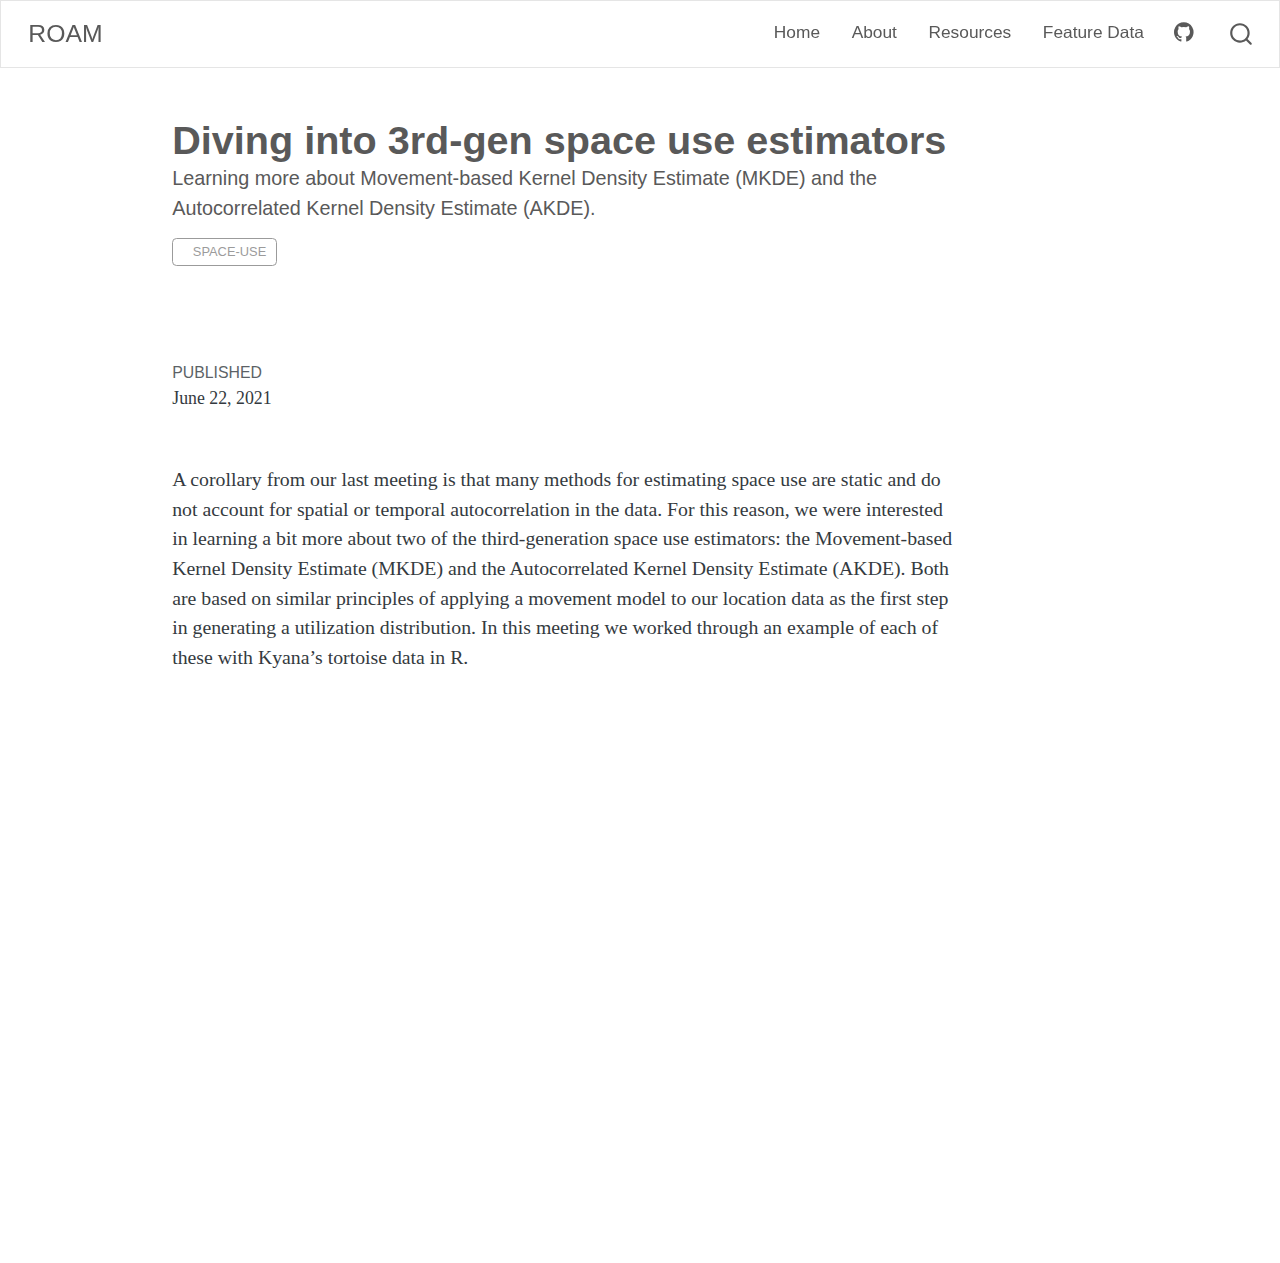
<file: posts/3rd-gen-space-use/index.html>
<!DOCTYPE html>
<html xmlns="http://www.w3.org/1999/xhtml" lang="en" xml:lang="en"><head>

<meta charset="utf-8">
<meta name="generator" content="quarto-1.2.335">

<meta name="viewport" content="width=device-width, initial-scale=1.0, user-scalable=yes">

<meta name="dcterms.date" content="2021-06-22">
<meta name="description" content="Learning more about Movement-based Kernel Density Estimate (MKDE) and the Autocorrelated Kernel Density Estimate (AKDE).">

<title>ROAM - Diving into 3rd-gen space use estimators</title>
<style>
code{white-space: pre-wrap;}
span.smallcaps{font-variant: small-caps;}
div.columns{display: flex; gap: min(4vw, 1.5em);}
div.column{flex: auto; overflow-x: auto;}
div.hanging-indent{margin-left: 1.5em; text-indent: -1.5em;}
ul.task-list{list-style: none;}
ul.task-list li input[type="checkbox"] {
  width: 0.8em;
  margin: 0 0.8em 0.2em -1.6em;
  vertical-align: middle;
}
</style>


<script src="../../site_libs/quarto-nav/quarto-nav.js"></script>
<script src="../../site_libs/quarto-nav/headroom.min.js"></script>
<script src="../../site_libs/clipboard/clipboard.min.js"></script>
<script src="../../site_libs/quarto-search/autocomplete.umd.js"></script>
<script src="../../site_libs/quarto-search/fuse.min.js"></script>
<script src="../../site_libs/quarto-search/quarto-search.js"></script>
<meta name="quarto:offset" content="../../">
<script src="../../site_libs/quarto-html/quarto.js"></script>
<script src="../../site_libs/quarto-html/popper.min.js"></script>
<script src="../../site_libs/quarto-html/tippy.umd.min.js"></script>
<script src="../../site_libs/quarto-html/anchor.min.js"></script>
<link href="../../site_libs/quarto-html/tippy.css" rel="stylesheet">
<link href="../../site_libs/quarto-html/quarto-syntax-highlighting.css" rel="stylesheet" id="quarto-text-highlighting-styles">
<script src="../../site_libs/bootstrap/bootstrap.min.js"></script>
<link href="../../site_libs/bootstrap/bootstrap-icons.css" rel="stylesheet">
<link href="../../site_libs/bootstrap/bootstrap.min.css" rel="stylesheet" id="quarto-bootstrap" data-mode="light">
<script id="quarto-search-options" type="application/json">{
  "location": "navbar",
  "copy-button": false,
  "collapse-after": 3,
  "panel-placement": "end",
  "type": "overlay",
  "limit": 20,
  "language": {
    "search-no-results-text": "No results",
    "search-matching-documents-text": "matching documents",
    "search-copy-link-title": "Copy link to search",
    "search-hide-matches-text": "Hide additional matches",
    "search-more-match-text": "more match in this document",
    "search-more-matches-text": "more matches in this document",
    "search-clear-button-title": "Clear",
    "search-detached-cancel-button-title": "Cancel",
    "search-submit-button-title": "Submit"
  }
}</script>


<link rel="stylesheet" href="../../styles.css">
</head>

<body class="nav-fixed">

<div id="quarto-search-results"></div>
  <header id="quarto-header" class="headroom fixed-top">
    <nav class="navbar navbar-expand-lg navbar-dark ">
      <div class="navbar-container container-fluid">
      <div class="navbar-brand-container">
    <a class="navbar-brand" href="../../index.html">
    <span class="navbar-title">ROAM</span>
    </a>
  </div>
          <button class="navbar-toggler" type="button" data-bs-toggle="collapse" data-bs-target="#navbarCollapse" aria-controls="navbarCollapse" aria-expanded="false" aria-label="Toggle navigation" onclick="if (window.quartoToggleHeadroom) { window.quartoToggleHeadroom(); }">
  <span class="navbar-toggler-icon"></span>
</button>
          <div class="collapse navbar-collapse" id="navbarCollapse">
            <ul class="navbar-nav navbar-nav-scroll ms-auto">
  <li class="nav-item">
    <a class="nav-link" href="../../index.html">
 <span class="menu-text">Home</span></a>
  </li>  
  <li class="nav-item">
    <a class="nav-link" href="../../about.html">
 <span class="menu-text">About</span></a>
  </li>  
  <li class="nav-item">
    <a class="nav-link" href="../../resources.html">
 <span class="menu-text">Resources</span></a>
  </li>  
  <li class="nav-item">
    <a class="nav-link" href="../../feature_data.html">
 <span class="menu-text">Feature Data</span></a>
  </li>  
  <li class="nav-item compact">
    <a class="nav-link" href="https://github.com/ROAM-JCU"><i class="bi bi-github" role="img">
</i> 
 <span class="menu-text"></span></a>
  </li>  
</ul>
              <div id="quarto-search" class="" title="Search"></div>
          </div> <!-- /navcollapse -->
      </div> <!-- /container-fluid -->
    </nav>
</header>
<!-- content -->
<header id="title-block-header" class="quarto-title-block default page-columns page-full">
  <div class="quarto-title-banner page-columns page-full">
    <div class="quarto-title column-body">
      <h1 class="title">Diving into 3rd-gen space use estimators</h1>
                  <div>
        <div class="description">
          Learning more about Movement-based Kernel Density Estimate (MKDE) and the Autocorrelated Kernel Density Estimate (AKDE).
        </div>
      </div>
                          <div class="quarto-categories">
                <div class="quarto-category">space-use</div>
              </div>
                  </div>
  </div>
    
  
  <div class="quarto-title-meta">

      
      <div>
      <div class="quarto-title-meta-heading">Published</div>
      <div class="quarto-title-meta-contents">
        <p class="date">June 22, 2021</p>
      </div>
    </div>
    
      
    </div>
    
  
  </header><div id="quarto-content" class="quarto-container page-columns page-rows-contents page-layout-article page-navbar">
<!-- sidebar -->
<!-- margin-sidebar -->
    <div id="quarto-margin-sidebar" class="sidebar margin-sidebar">
        
    </div>
<!-- main -->
<main class="content quarto-banner-title-block" id="quarto-document-content">




<p>A corollary from our last meeting is that many methods for estimating space use are static and do not account for spatial or temporal autocorrelation in the data. For this reason, we were interested in learning a bit more about two of the third-generation space use estimators: the Movement-based Kernel Density Estimate (MKDE) and the Autocorrelated Kernel Density Estimate (AKDE). Both are based on similar principles of applying a movement model to our location data as the first step in generating a utilization distribution. In this meeting we worked through an example of each of these with Kyana’s tortoise data in R.</p>



</main> <!-- /main -->
<script id="quarto-html-after-body" type="application/javascript">
window.document.addEventListener("DOMContentLoaded", function (event) {
  const toggleBodyColorMode = (bsSheetEl) => {
    const mode = bsSheetEl.getAttribute("data-mode");
    const bodyEl = window.document.querySelector("body");
    if (mode === "dark") {
      bodyEl.classList.add("quarto-dark");
      bodyEl.classList.remove("quarto-light");
    } else {
      bodyEl.classList.add("quarto-light");
      bodyEl.classList.remove("quarto-dark");
    }
  }
  const toggleBodyColorPrimary = () => {
    const bsSheetEl = window.document.querySelector("link#quarto-bootstrap");
    if (bsSheetEl) {
      toggleBodyColorMode(bsSheetEl);
    }
  }
  toggleBodyColorPrimary();  
  const icon = "";
  const anchorJS = new window.AnchorJS();
  anchorJS.options = {
    placement: 'right',
    icon: icon
  };
  anchorJS.add('.anchored');
  const clipboard = new window.ClipboardJS('.code-copy-button', {
    target: function(trigger) {
      return trigger.previousElementSibling;
    }
  });
  clipboard.on('success', function(e) {
    // button target
    const button = e.trigger;
    // don't keep focus
    button.blur();
    // flash "checked"
    button.classList.add('code-copy-button-checked');
    var currentTitle = button.getAttribute("title");
    button.setAttribute("title", "Copied!");
    let tooltip;
    if (window.bootstrap) {
      button.setAttribute("data-bs-toggle", "tooltip");
      button.setAttribute("data-bs-placement", "left");
      button.setAttribute("data-bs-title", "Copied!");
      tooltip = new bootstrap.Tooltip(button, 
        { trigger: "manual", 
          customClass: "code-copy-button-tooltip",
          offset: [0, -8]});
      tooltip.show();    
    }
    setTimeout(function() {
      if (tooltip) {
        tooltip.hide();
        button.removeAttribute("data-bs-title");
        button.removeAttribute("data-bs-toggle");
        button.removeAttribute("data-bs-placement");
      }
      button.setAttribute("title", currentTitle);
      button.classList.remove('code-copy-button-checked');
    }, 1000);
    // clear code selection
    e.clearSelection();
  });
  function tippyHover(el, contentFn) {
    const config = {
      allowHTML: true,
      content: contentFn,
      maxWidth: 500,
      delay: 100,
      arrow: false,
      appendTo: function(el) {
          return el.parentElement;
      },
      interactive: true,
      interactiveBorder: 10,
      theme: 'quarto',
      placement: 'bottom-start'
    };
    window.tippy(el, config); 
  }
  const noterefs = window.document.querySelectorAll('a[role="doc-noteref"]');
  for (var i=0; i<noterefs.length; i++) {
    const ref = noterefs[i];
    tippyHover(ref, function() {
      // use id or data attribute instead here
      let href = ref.getAttribute('data-footnote-href') || ref.getAttribute('href');
      try { href = new URL(href).hash; } catch {}
      const id = href.replace(/^#\/?/, "");
      const note = window.document.getElementById(id);
      return note.innerHTML;
    });
  }
  const findCites = (el) => {
    const parentEl = el.parentElement;
    if (parentEl) {
      const cites = parentEl.dataset.cites;
      if (cites) {
        return {
          el,
          cites: cites.split(' ')
        };
      } else {
        return findCites(el.parentElement)
      }
    } else {
      return undefined;
    }
  };
  var bibliorefs = window.document.querySelectorAll('a[role="doc-biblioref"]');
  for (var i=0; i<bibliorefs.length; i++) {
    const ref = bibliorefs[i];
    const citeInfo = findCites(ref);
    if (citeInfo) {
      tippyHover(citeInfo.el, function() {
        var popup = window.document.createElement('div');
        citeInfo.cites.forEach(function(cite) {
          var citeDiv = window.document.createElement('div');
          citeDiv.classList.add('hanging-indent');
          citeDiv.classList.add('csl-entry');
          var biblioDiv = window.document.getElementById('ref-' + cite);
          if (biblioDiv) {
            citeDiv.innerHTML = biblioDiv.innerHTML;
          }
          popup.appendChild(citeDiv);
        });
        return popup.innerHTML;
      });
    }
  }
});
</script>
</div> <!-- /content -->



</body></html>
</file>
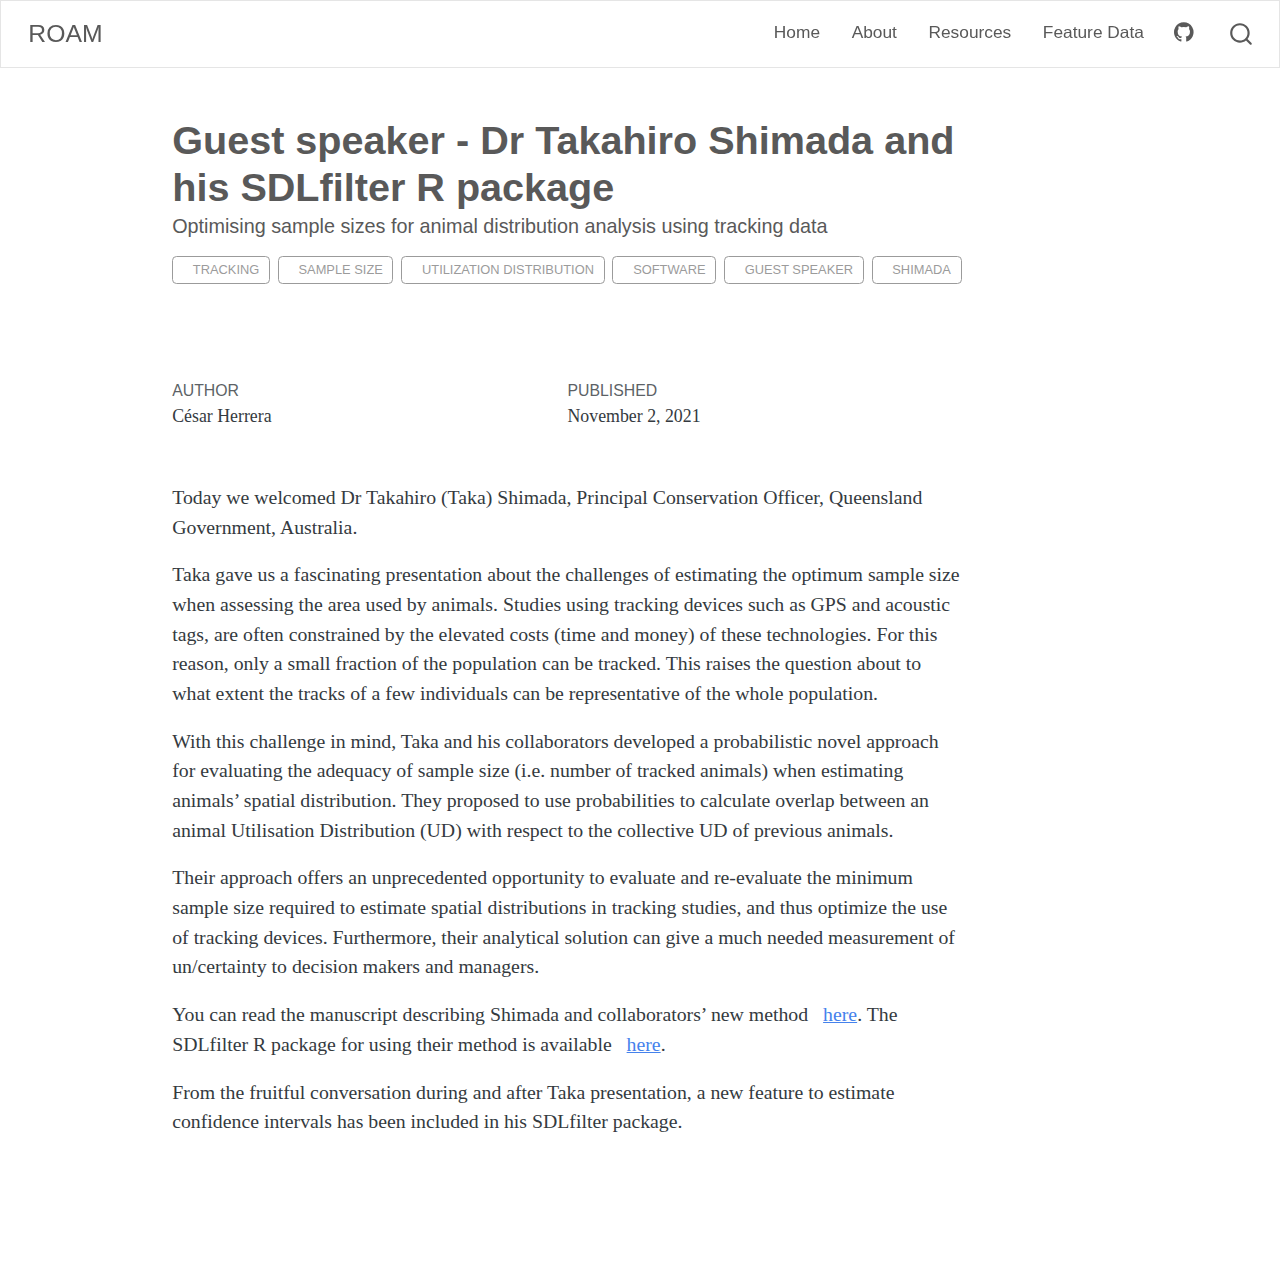
<file: posts/dr-taka-shimada-on-sdlfilter/index.html>
<!DOCTYPE html>
<html xmlns="http://www.w3.org/1999/xhtml" lang="en" xml:lang="en"><head>

<meta charset="utf-8">
<meta name="generator" content="quarto-1.2.335">

<meta name="viewport" content="width=device-width, initial-scale=1.0, user-scalable=yes">

<meta name="author" content="César Herrera">
<meta name="dcterms.date" content="2021-11-02">
<meta name="description" content="Optimising sample sizes for animal distribution analysis using tracking data">

<title>ROAM - Guest speaker - Dr Takahiro Shimada and his SDLfilter R package</title>
<style>
code{white-space: pre-wrap;}
span.smallcaps{font-variant: small-caps;}
div.columns{display: flex; gap: min(4vw, 1.5em);}
div.column{flex: auto; overflow-x: auto;}
div.hanging-indent{margin-left: 1.5em; text-indent: -1.5em;}
ul.task-list{list-style: none;}
ul.task-list li input[type="checkbox"] {
  width: 0.8em;
  margin: 0 0.8em 0.2em -1.6em;
  vertical-align: middle;
}
</style>


<script src="../../site_libs/quarto-nav/quarto-nav.js"></script>
<script src="../../site_libs/quarto-nav/headroom.min.js"></script>
<script src="../../site_libs/clipboard/clipboard.min.js"></script>
<script src="../../site_libs/quarto-search/autocomplete.umd.js"></script>
<script src="../../site_libs/quarto-search/fuse.min.js"></script>
<script src="../../site_libs/quarto-search/quarto-search.js"></script>
<meta name="quarto:offset" content="../../">
<script src="../../site_libs/quarto-html/quarto.js"></script>
<script src="../../site_libs/quarto-html/popper.min.js"></script>
<script src="../../site_libs/quarto-html/tippy.umd.min.js"></script>
<script src="../../site_libs/quarto-html/anchor.min.js"></script>
<link href="../../site_libs/quarto-html/tippy.css" rel="stylesheet">
<link href="../../site_libs/quarto-html/quarto-syntax-highlighting.css" rel="stylesheet" id="quarto-text-highlighting-styles">
<script src="../../site_libs/bootstrap/bootstrap.min.js"></script>
<link href="../../site_libs/bootstrap/bootstrap-icons.css" rel="stylesheet">
<link href="../../site_libs/bootstrap/bootstrap.min.css" rel="stylesheet" id="quarto-bootstrap" data-mode="light">
<script id="quarto-search-options" type="application/json">{
  "location": "navbar",
  "copy-button": false,
  "collapse-after": 3,
  "panel-placement": "end",
  "type": "overlay",
  "limit": 20,
  "language": {
    "search-no-results-text": "No results",
    "search-matching-documents-text": "matching documents",
    "search-copy-link-title": "Copy link to search",
    "search-hide-matches-text": "Hide additional matches",
    "search-more-match-text": "more match in this document",
    "search-more-matches-text": "more matches in this document",
    "search-clear-button-title": "Clear",
    "search-detached-cancel-button-title": "Cancel",
    "search-submit-button-title": "Submit"
  }
}</script>


<link rel="stylesheet" href="../../styles.css">
</head>

<body class="nav-fixed">

<div id="quarto-search-results"></div>
  <header id="quarto-header" class="headroom fixed-top">
    <nav class="navbar navbar-expand-lg navbar-dark ">
      <div class="navbar-container container-fluid">
      <div class="navbar-brand-container">
    <a class="navbar-brand" href="../../index.html">
    <span class="navbar-title">ROAM</span>
    </a>
  </div>
          <button class="navbar-toggler" type="button" data-bs-toggle="collapse" data-bs-target="#navbarCollapse" aria-controls="navbarCollapse" aria-expanded="false" aria-label="Toggle navigation" onclick="if (window.quartoToggleHeadroom) { window.quartoToggleHeadroom(); }">
  <span class="navbar-toggler-icon"></span>
</button>
          <div class="collapse navbar-collapse" id="navbarCollapse">
            <ul class="navbar-nav navbar-nav-scroll ms-auto">
  <li class="nav-item">
    <a class="nav-link" href="../../index.html">
 <span class="menu-text">Home</span></a>
  </li>  
  <li class="nav-item">
    <a class="nav-link" href="../../about.html">
 <span class="menu-text">About</span></a>
  </li>  
  <li class="nav-item">
    <a class="nav-link" href="../../resources.html">
 <span class="menu-text">Resources</span></a>
  </li>  
  <li class="nav-item">
    <a class="nav-link" href="../../feature_data.html">
 <span class="menu-text">Feature Data</span></a>
  </li>  
  <li class="nav-item compact">
    <a class="nav-link" href="https://github.com/ROAM-JCU"><i class="bi bi-github" role="img">
</i> 
 <span class="menu-text"></span></a>
  </li>  
</ul>
              <div id="quarto-search" class="" title="Search"></div>
          </div> <!-- /navcollapse -->
      </div> <!-- /container-fluid -->
    </nav>
</header>
<!-- content -->
<header id="title-block-header" class="quarto-title-block default page-columns page-full">
  <div class="quarto-title-banner page-columns page-full">
    <div class="quarto-title column-body">
      <h1 class="title">Guest speaker - Dr Takahiro Shimada and his SDLfilter R package</h1>
                  <div>
        <div class="description">
          Optimising sample sizes for animal distribution analysis using tracking data
        </div>
      </div>
                          <div class="quarto-categories">
                <div class="quarto-category">tracking</div>
                <div class="quarto-category">sample size</div>
                <div class="quarto-category">utilization distribution</div>
                <div class="quarto-category">software</div>
                <div class="quarto-category">guest speaker</div>
                <div class="quarto-category">Shimada</div>
              </div>
                  </div>
  </div>
    
  
  <div class="quarto-title-meta">

      <div>
      <div class="quarto-title-meta-heading">Author</div>
      <div class="quarto-title-meta-contents">
               <p>César Herrera </p>
            </div>
    </div>
      
      <div>
      <div class="quarto-title-meta-heading">Published</div>
      <div class="quarto-title-meta-contents">
        <p class="date">November 2, 2021</p>
      </div>
    </div>
    
      
    </div>
    
  
  </header><div id="quarto-content" class="quarto-container page-columns page-rows-contents page-layout-article page-navbar">
<!-- sidebar -->
<!-- margin-sidebar -->
    <div id="quarto-margin-sidebar" class="sidebar margin-sidebar">
        
    </div>
<!-- main -->
<main class="content quarto-banner-title-block" id="quarto-document-content">




<p>Today we welcomed Dr Takahiro (Taka) Shimada, Principal Conservation Officer, Queensland Government, Australia.</p>
<p>Taka gave us a fascinating presentation about the challenges of estimating the optimum sample size when assessing the area used by animals. Studies using tracking devices such as GPS and acoustic tags, are often constrained by the elevated costs (time and money) of these technologies. For this reason, only a small fraction of the population can be tracked. This raises the question about to what extent the tracks of a few individuals can be representative of the whole population.</p>
<p>With this challenge in mind, Taka and his collaborators developed a probabilistic novel approach for evaluating the adequacy of sample size (i.e.&nbsp;number of tracked animals) when estimating animals’ spatial distribution. They proposed to use probabilities to calculate overlap between an animal Utilisation Distribution (UD) with respect to the collective UD of previous animals.</p>
<p>Their approach offers an unprecedented opportunity to evaluate and re-evaluate the minimum sample size required to estimate spatial distributions in tracking studies, and thus optimize the use of tracking devices. Furthermore, their analytical solution can give a much needed measurement of un/certainty to decision makers and managers.</p>
<p>You can read the manuscript describing Shimada and collaborators’ new method <a href="https://besjournals.onlinelibrary.wiley.com/doi/abs/10.1111/2041-210X.13506">here</a>. The SDLfilter R package for using their method is available <a href="https://github.com/TakahiroShimada/SDLfilter">here</a>.</p>
<p>From the fruitful conversation during and after Taka presentation, a new feature to estimate confidence intervals has been included in his SDLfilter package.</p>



</main> <!-- /main -->
<script id="quarto-html-after-body" type="application/javascript">
window.document.addEventListener("DOMContentLoaded", function (event) {
  const toggleBodyColorMode = (bsSheetEl) => {
    const mode = bsSheetEl.getAttribute("data-mode");
    const bodyEl = window.document.querySelector("body");
    if (mode === "dark") {
      bodyEl.classList.add("quarto-dark");
      bodyEl.classList.remove("quarto-light");
    } else {
      bodyEl.classList.add("quarto-light");
      bodyEl.classList.remove("quarto-dark");
    }
  }
  const toggleBodyColorPrimary = () => {
    const bsSheetEl = window.document.querySelector("link#quarto-bootstrap");
    if (bsSheetEl) {
      toggleBodyColorMode(bsSheetEl);
    }
  }
  toggleBodyColorPrimary();  
  const icon = "";
  const anchorJS = new window.AnchorJS();
  anchorJS.options = {
    placement: 'right',
    icon: icon
  };
  anchorJS.add('.anchored');
  const clipboard = new window.ClipboardJS('.code-copy-button', {
    target: function(trigger) {
      return trigger.previousElementSibling;
    }
  });
  clipboard.on('success', function(e) {
    // button target
    const button = e.trigger;
    // don't keep focus
    button.blur();
    // flash "checked"
    button.classList.add('code-copy-button-checked');
    var currentTitle = button.getAttribute("title");
    button.setAttribute("title", "Copied!");
    let tooltip;
    if (window.bootstrap) {
      button.setAttribute("data-bs-toggle", "tooltip");
      button.setAttribute("data-bs-placement", "left");
      button.setAttribute("data-bs-title", "Copied!");
      tooltip = new bootstrap.Tooltip(button, 
        { trigger: "manual", 
          customClass: "code-copy-button-tooltip",
          offset: [0, -8]});
      tooltip.show();    
    }
    setTimeout(function() {
      if (tooltip) {
        tooltip.hide();
        button.removeAttribute("data-bs-title");
        button.removeAttribute("data-bs-toggle");
        button.removeAttribute("data-bs-placement");
      }
      button.setAttribute("title", currentTitle);
      button.classList.remove('code-copy-button-checked');
    }, 1000);
    // clear code selection
    e.clearSelection();
  });
  function tippyHover(el, contentFn) {
    const config = {
      allowHTML: true,
      content: contentFn,
      maxWidth: 500,
      delay: 100,
      arrow: false,
      appendTo: function(el) {
          return el.parentElement;
      },
      interactive: true,
      interactiveBorder: 10,
      theme: 'quarto',
      placement: 'bottom-start'
    };
    window.tippy(el, config); 
  }
  const noterefs = window.document.querySelectorAll('a[role="doc-noteref"]');
  for (var i=0; i<noterefs.length; i++) {
    const ref = noterefs[i];
    tippyHover(ref, function() {
      // use id or data attribute instead here
      let href = ref.getAttribute('data-footnote-href') || ref.getAttribute('href');
      try { href = new URL(href).hash; } catch {}
      const id = href.replace(/^#\/?/, "");
      const note = window.document.getElementById(id);
      return note.innerHTML;
    });
  }
  const findCites = (el) => {
    const parentEl = el.parentElement;
    if (parentEl) {
      const cites = parentEl.dataset.cites;
      if (cites) {
        return {
          el,
          cites: cites.split(' ')
        };
      } else {
        return findCites(el.parentElement)
      }
    } else {
      return undefined;
    }
  };
  var bibliorefs = window.document.querySelectorAll('a[role="doc-biblioref"]');
  for (var i=0; i<bibliorefs.length; i++) {
    const ref = bibliorefs[i];
    const citeInfo = findCites(ref);
    if (citeInfo) {
      tippyHover(citeInfo.el, function() {
        var popup = window.document.createElement('div');
        citeInfo.cites.forEach(function(cite) {
          var citeDiv = window.document.createElement('div');
          citeDiv.classList.add('hanging-indent');
          citeDiv.classList.add('csl-entry');
          var biblioDiv = window.document.getElementById('ref-' + cite);
          if (biblioDiv) {
            citeDiv.innerHTML = biblioDiv.innerHTML;
          }
          popup.appendChild(citeDiv);
        });
        return popup.innerHTML;
      });
    }
  }
});
</script>
</div> <!-- /content -->



</body></html>
</file>
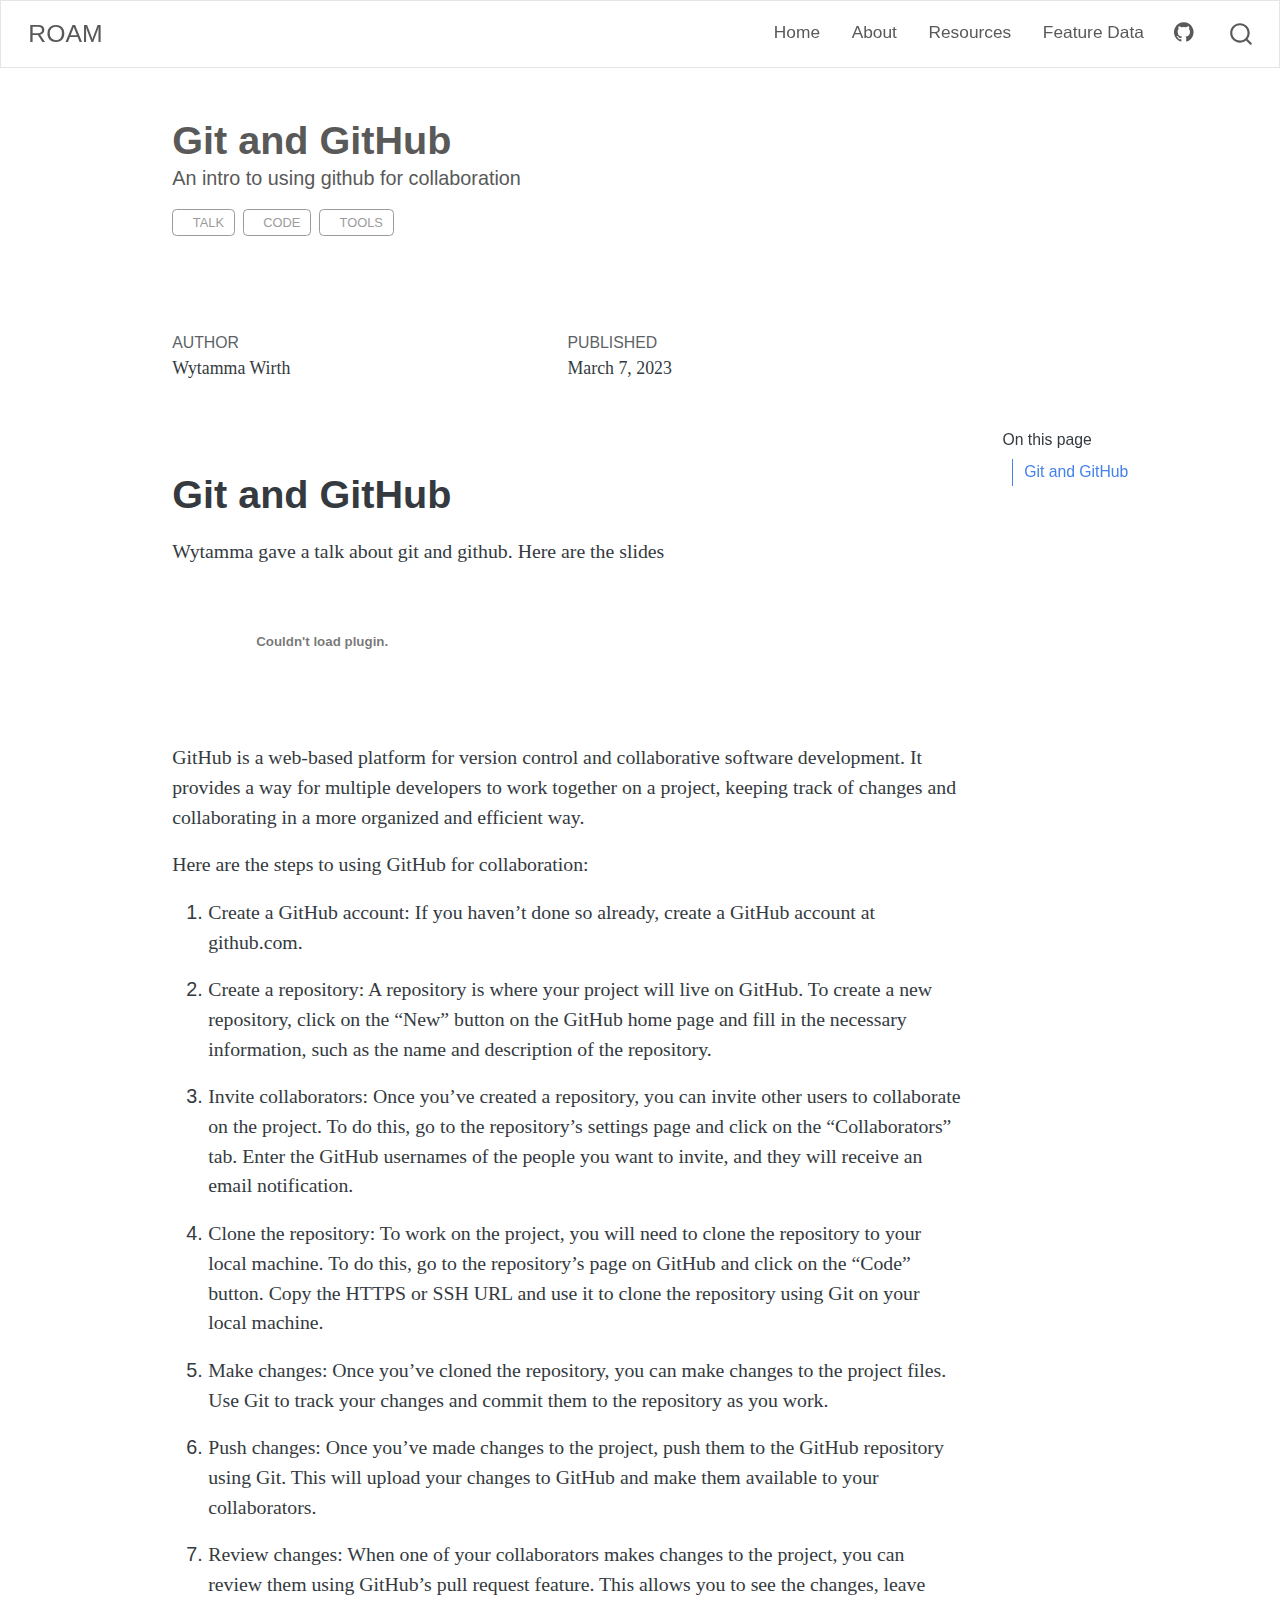
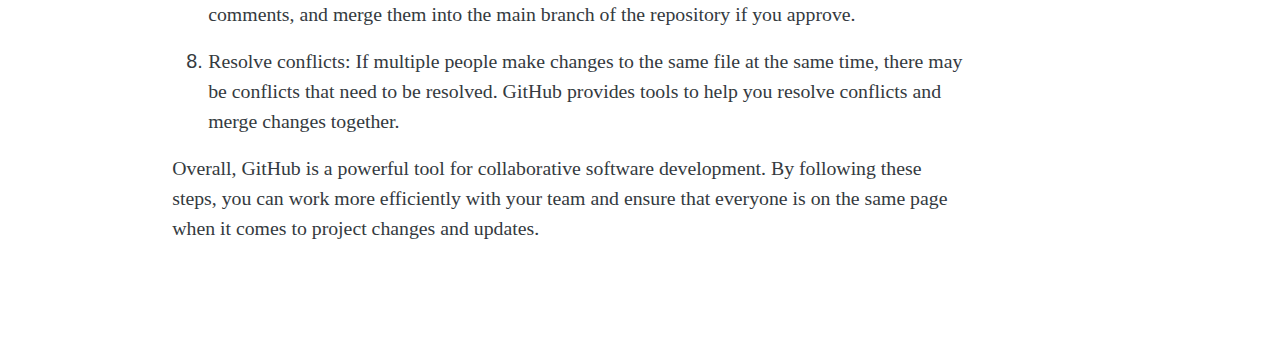
<file: posts/git_and_github/index.html>
<!DOCTYPE html>
<html xmlns="http://www.w3.org/1999/xhtml" lang="en" xml:lang="en"><head>

<meta charset="utf-8">
<meta name="generator" content="quarto-1.2.335">

<meta name="viewport" content="width=device-width, initial-scale=1.0, user-scalable=yes">

<meta name="author" content="Wytamma Wirth">
<meta name="dcterms.date" content="2023-03-07">
<meta name="description" content="An intro to using github for collaboration">

<title>ROAM - Git and GitHub</title>
<style>
code{white-space: pre-wrap;}
span.smallcaps{font-variant: small-caps;}
div.columns{display: flex; gap: min(4vw, 1.5em);}
div.column{flex: auto; overflow-x: auto;}
div.hanging-indent{margin-left: 1.5em; text-indent: -1.5em;}
ul.task-list{list-style: none;}
ul.task-list li input[type="checkbox"] {
  width: 0.8em;
  margin: 0 0.8em 0.2em -1.6em;
  vertical-align: middle;
}
</style>


<script src="../../site_libs/quarto-nav/quarto-nav.js"></script>
<script src="../../site_libs/quarto-nav/headroom.min.js"></script>
<script src="../../site_libs/clipboard/clipboard.min.js"></script>
<script src="../../site_libs/quarto-search/autocomplete.umd.js"></script>
<script src="../../site_libs/quarto-search/fuse.min.js"></script>
<script src="../../site_libs/quarto-search/quarto-search.js"></script>
<meta name="quarto:offset" content="../../">
<script src="../../site_libs/quarto-html/quarto.js"></script>
<script src="../../site_libs/quarto-html/popper.min.js"></script>
<script src="../../site_libs/quarto-html/tippy.umd.min.js"></script>
<script src="../../site_libs/quarto-html/anchor.min.js"></script>
<link href="../../site_libs/quarto-html/tippy.css" rel="stylesheet">
<link href="../../site_libs/quarto-html/quarto-syntax-highlighting.css" rel="stylesheet" id="quarto-text-highlighting-styles">
<script src="../../site_libs/bootstrap/bootstrap.min.js"></script>
<link href="../../site_libs/bootstrap/bootstrap-icons.css" rel="stylesheet">
<link href="../../site_libs/bootstrap/bootstrap.min.css" rel="stylesheet" id="quarto-bootstrap" data-mode="light">
<script id="quarto-search-options" type="application/json">{
  "location": "navbar",
  "copy-button": false,
  "collapse-after": 3,
  "panel-placement": "end",
  "type": "overlay",
  "limit": 20,
  "language": {
    "search-no-results-text": "No results",
    "search-matching-documents-text": "matching documents",
    "search-copy-link-title": "Copy link to search",
    "search-hide-matches-text": "Hide additional matches",
    "search-more-match-text": "more match in this document",
    "search-more-matches-text": "more matches in this document",
    "search-clear-button-title": "Clear",
    "search-detached-cancel-button-title": "Cancel",
    "search-submit-button-title": "Submit"
  }
}</script>


<link rel="stylesheet" href="../../styles.css">
</head>

<body class="nav-fixed">

<div id="quarto-search-results"></div>
  <header id="quarto-header" class="headroom fixed-top">
    <nav class="navbar navbar-expand-lg navbar-dark ">
      <div class="navbar-container container-fluid">
      <div class="navbar-brand-container">
    <a class="navbar-brand" href="../../index.html">
    <span class="navbar-title">ROAM</span>
    </a>
  </div>
          <button class="navbar-toggler" type="button" data-bs-toggle="collapse" data-bs-target="#navbarCollapse" aria-controls="navbarCollapse" aria-expanded="false" aria-label="Toggle navigation" onclick="if (window.quartoToggleHeadroom) { window.quartoToggleHeadroom(); }">
  <span class="navbar-toggler-icon"></span>
</button>
          <div class="collapse navbar-collapse" id="navbarCollapse">
            <ul class="navbar-nav navbar-nav-scroll ms-auto">
  <li class="nav-item">
    <a class="nav-link" href="../../index.html">
 <span class="menu-text">Home</span></a>
  </li>  
  <li class="nav-item">
    <a class="nav-link" href="../../about.html">
 <span class="menu-text">About</span></a>
  </li>  
  <li class="nav-item">
    <a class="nav-link" href="../../resources.html">
 <span class="menu-text">Resources</span></a>
  </li>  
  <li class="nav-item">
    <a class="nav-link" href="../../feature_data.html">
 <span class="menu-text">Feature Data</span></a>
  </li>  
  <li class="nav-item compact">
    <a class="nav-link" href="https://github.com/ROAM-JCU"><i class="bi bi-github" role="img">
</i> 
 <span class="menu-text"></span></a>
  </li>  
</ul>
              <div id="quarto-search" class="" title="Search"></div>
          </div> <!-- /navcollapse -->
      </div> <!-- /container-fluid -->
    </nav>
</header>
<!-- content -->
<header id="title-block-header" class="quarto-title-block default page-columns page-full">
  <div class="quarto-title-banner page-columns page-full">
    <div class="quarto-title column-body">
      <h1 class="title">Git and GitHub</h1>
                  <div>
        <div class="description">
          An intro to using github for collaboration
        </div>
      </div>
                          <div class="quarto-categories">
                <div class="quarto-category">talk</div>
                <div class="quarto-category">code</div>
                <div class="quarto-category">tools</div>
              </div>
                  </div>
  </div>
    
  
  <div class="quarto-title-meta">

      <div>
      <div class="quarto-title-meta-heading">Author</div>
      <div class="quarto-title-meta-contents">
               <p>Wytamma Wirth </p>
            </div>
    </div>
      
      <div>
      <div class="quarto-title-meta-heading">Published</div>
      <div class="quarto-title-meta-contents">
        <p class="date">March 7, 2023</p>
      </div>
    </div>
    
      
    </div>
    
  
  </header><div id="quarto-content" class="quarto-container page-columns page-rows-contents page-layout-article page-navbar">
<!-- sidebar -->
<!-- margin-sidebar -->
    <div id="quarto-margin-sidebar" class="sidebar margin-sidebar">
        <nav id="TOC" role="doc-toc" class="toc-active">
    <h2 id="toc-title">On this page</h2>
   
  <ul>
  <li><a href="#git-and-github" id="toc-git-and-github" class="nav-link active" data-scroll-target="#git-and-github">Git and GitHub</a></li>
  </ul>
</nav>
    </div>
<!-- main -->
<main class="content quarto-banner-title-block" id="quarto-document-content">




<section id="git-and-github" class="level1">
<h1>Git and GitHub</h1>
<p>Wytamma gave a talk about git and github. Here are the slides <embed src="git-github-roam.pdf" class="img-fluid"></p>
<p>GitHub is a web-based platform for version control and collaborative software development. It provides a way for multiple developers to work together on a project, keeping track of changes and collaborating in a more organized and efficient way.</p>
<p>Here are the steps to using GitHub for collaboration:</p>
<ol type="1">
<li><p>Create a GitHub account: If you haven’t done so already, create a GitHub account at github.com.</p></li>
<li><p>Create a repository: A repository is where your project will live on GitHub. To create a new repository, click on the “New” button on the GitHub home page and fill in the necessary information, such as the name and description of the repository.</p></li>
<li><p>Invite collaborators: Once you’ve created a repository, you can invite other users to collaborate on the project. To do this, go to the repository’s settings page and click on the “Collaborators” tab. Enter the GitHub usernames of the people you want to invite, and they will receive an email notification.</p></li>
<li><p>Clone the repository: To work on the project, you will need to clone the repository to your local machine. To do this, go to the repository’s page on GitHub and click on the “Code” button. Copy the HTTPS or SSH URL and use it to clone the repository using Git on your local machine.</p></li>
<li><p>Make changes: Once you’ve cloned the repository, you can make changes to the project files. Use Git to track your changes and commit them to the repository as you work.</p></li>
<li><p>Push changes: Once you’ve made changes to the project, push them to the GitHub repository using Git. This will upload your changes to GitHub and make them available to your collaborators.</p></li>
<li><p>Review changes: When one of your collaborators makes changes to the project, you can review them using GitHub’s pull request feature. This allows you to see the changes, leave comments, and merge them into the main branch of the repository if you approve.</p></li>
<li><p>Resolve conflicts: If multiple people make changes to the same file at the same time, there may be conflicts that need to be resolved. GitHub provides tools to help you resolve conflicts and merge changes together.</p></li>
</ol>
<p>Overall, GitHub is a powerful tool for collaborative software development. By following these steps, you can work more efficiently with your team and ensure that everyone is on the same page when it comes to project changes and updates.</p>


</section>

</main> <!-- /main -->
<script id="quarto-html-after-body" type="application/javascript">
window.document.addEventListener("DOMContentLoaded", function (event) {
  const toggleBodyColorMode = (bsSheetEl) => {
    const mode = bsSheetEl.getAttribute("data-mode");
    const bodyEl = window.document.querySelector("body");
    if (mode === "dark") {
      bodyEl.classList.add("quarto-dark");
      bodyEl.classList.remove("quarto-light");
    } else {
      bodyEl.classList.add("quarto-light");
      bodyEl.classList.remove("quarto-dark");
    }
  }
  const toggleBodyColorPrimary = () => {
    const bsSheetEl = window.document.querySelector("link#quarto-bootstrap");
    if (bsSheetEl) {
      toggleBodyColorMode(bsSheetEl);
    }
  }
  toggleBodyColorPrimary();  
  const icon = "";
  const anchorJS = new window.AnchorJS();
  anchorJS.options = {
    placement: 'right',
    icon: icon
  };
  anchorJS.add('.anchored');
  const clipboard = new window.ClipboardJS('.code-copy-button', {
    target: function(trigger) {
      return trigger.previousElementSibling;
    }
  });
  clipboard.on('success', function(e) {
    // button target
    const button = e.trigger;
    // don't keep focus
    button.blur();
    // flash "checked"
    button.classList.add('code-copy-button-checked');
    var currentTitle = button.getAttribute("title");
    button.setAttribute("title", "Copied!");
    let tooltip;
    if (window.bootstrap) {
      button.setAttribute("data-bs-toggle", "tooltip");
      button.setAttribute("data-bs-placement", "left");
      button.setAttribute("data-bs-title", "Copied!");
      tooltip = new bootstrap.Tooltip(button, 
        { trigger: "manual", 
          customClass: "code-copy-button-tooltip",
          offset: [0, -8]});
      tooltip.show();    
    }
    setTimeout(function() {
      if (tooltip) {
        tooltip.hide();
        button.removeAttribute("data-bs-title");
        button.removeAttribute("data-bs-toggle");
        button.removeAttribute("data-bs-placement");
      }
      button.setAttribute("title", currentTitle);
      button.classList.remove('code-copy-button-checked');
    }, 1000);
    // clear code selection
    e.clearSelection();
  });
  function tippyHover(el, contentFn) {
    const config = {
      allowHTML: true,
      content: contentFn,
      maxWidth: 500,
      delay: 100,
      arrow: false,
      appendTo: function(el) {
          return el.parentElement;
      },
      interactive: true,
      interactiveBorder: 10,
      theme: 'quarto',
      placement: 'bottom-start'
    };
    window.tippy(el, config); 
  }
  const noterefs = window.document.querySelectorAll('a[role="doc-noteref"]');
  for (var i=0; i<noterefs.length; i++) {
    const ref = noterefs[i];
    tippyHover(ref, function() {
      // use id or data attribute instead here
      let href = ref.getAttribute('data-footnote-href') || ref.getAttribute('href');
      try { href = new URL(href).hash; } catch {}
      const id = href.replace(/^#\/?/, "");
      const note = window.document.getElementById(id);
      return note.innerHTML;
    });
  }
  const findCites = (el) => {
    const parentEl = el.parentElement;
    if (parentEl) {
      const cites = parentEl.dataset.cites;
      if (cites) {
        return {
          el,
          cites: cites.split(' ')
        };
      } else {
        return findCites(el.parentElement)
      }
    } else {
      return undefined;
    }
  };
  var bibliorefs = window.document.querySelectorAll('a[role="doc-biblioref"]');
  for (var i=0; i<bibliorefs.length; i++) {
    const ref = bibliorefs[i];
    const citeInfo = findCites(ref);
    if (citeInfo) {
      tippyHover(citeInfo.el, function() {
        var popup = window.document.createElement('div');
        citeInfo.cites.forEach(function(cite) {
          var citeDiv = window.document.createElement('div');
          citeDiv.classList.add('hanging-indent');
          citeDiv.classList.add('csl-entry');
          var biblioDiv = window.document.getElementById('ref-' + cite);
          if (biblioDiv) {
            citeDiv.innerHTML = biblioDiv.innerHTML;
          }
          popup.appendChild(citeDiv);
        });
        return popup.innerHTML;
      });
    }
  }
});
</script>
</div> <!-- /content -->



</body></html>
</file>
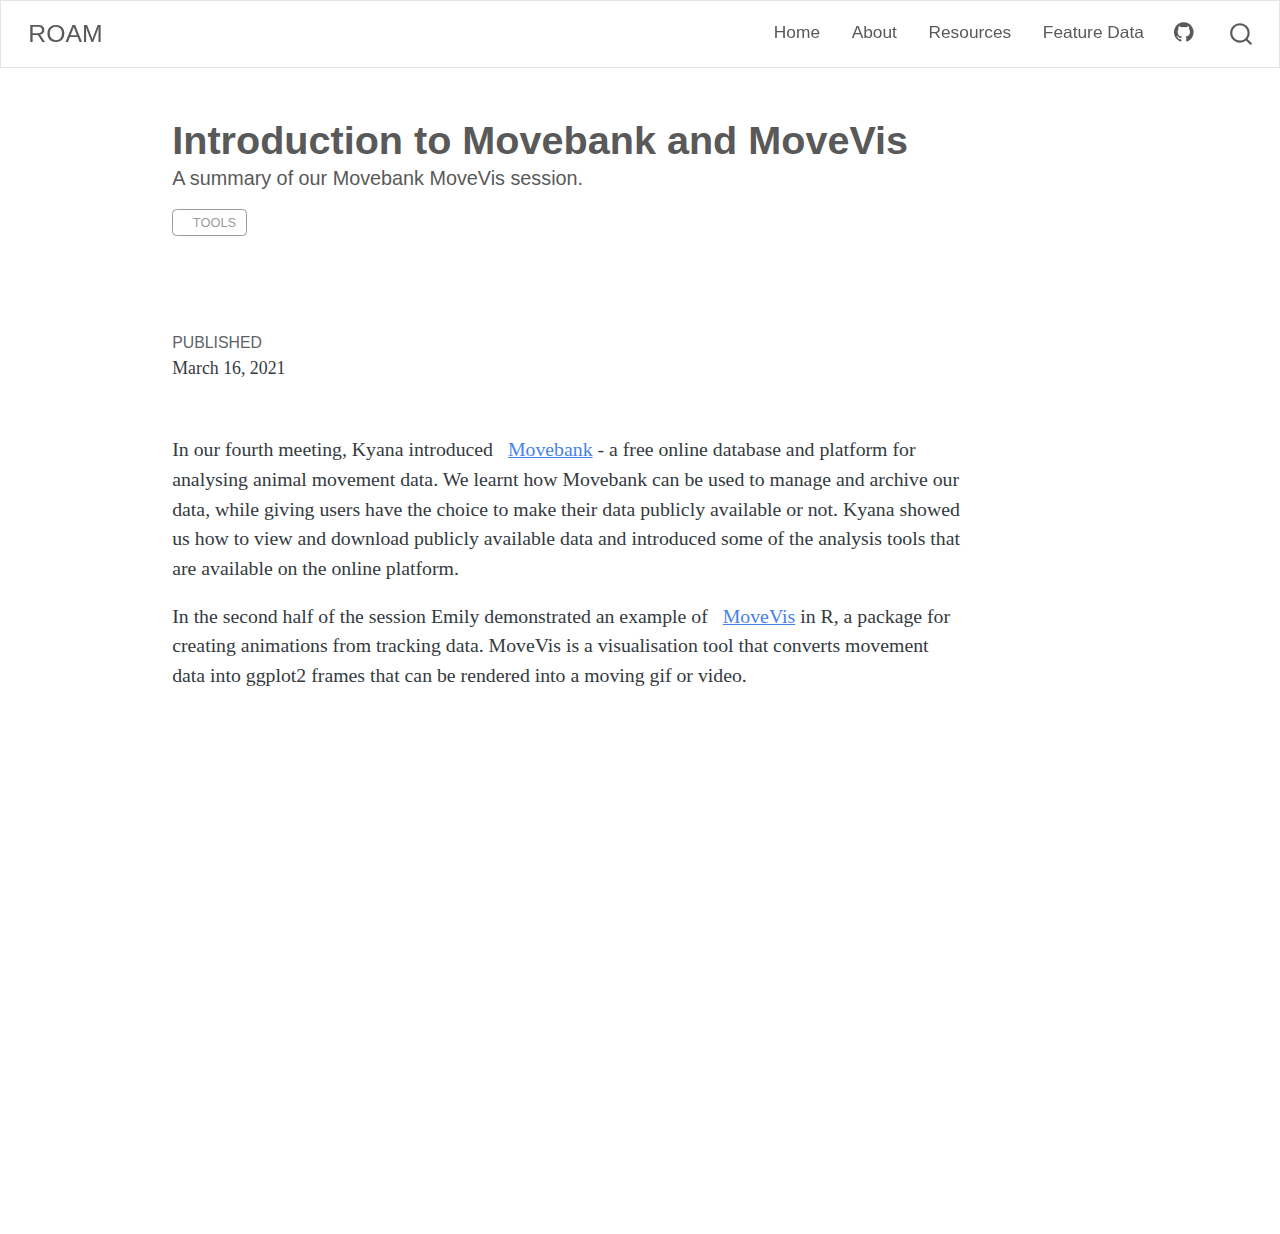
<file: posts/movebank_and_movevis/index.html>
<!DOCTYPE html>
<html xmlns="http://www.w3.org/1999/xhtml" lang="en" xml:lang="en"><head>

<meta charset="utf-8">
<meta name="generator" content="quarto-1.2.335">

<meta name="viewport" content="width=device-width, initial-scale=1.0, user-scalable=yes">

<meta name="dcterms.date" content="2021-03-16">
<meta name="description" content="A summary of our Movebank MoveVis session.">

<title>ROAM - Introduction to Movebank and MoveVis</title>
<style>
code{white-space: pre-wrap;}
span.smallcaps{font-variant: small-caps;}
div.columns{display: flex; gap: min(4vw, 1.5em);}
div.column{flex: auto; overflow-x: auto;}
div.hanging-indent{margin-left: 1.5em; text-indent: -1.5em;}
ul.task-list{list-style: none;}
ul.task-list li input[type="checkbox"] {
  width: 0.8em;
  margin: 0 0.8em 0.2em -1.6em;
  vertical-align: middle;
}
</style>


<script src="../../site_libs/quarto-nav/quarto-nav.js"></script>
<script src="../../site_libs/quarto-nav/headroom.min.js"></script>
<script src="../../site_libs/clipboard/clipboard.min.js"></script>
<script src="../../site_libs/quarto-search/autocomplete.umd.js"></script>
<script src="../../site_libs/quarto-search/fuse.min.js"></script>
<script src="../../site_libs/quarto-search/quarto-search.js"></script>
<meta name="quarto:offset" content="../../">
<script src="../../site_libs/quarto-html/quarto.js"></script>
<script src="../../site_libs/quarto-html/popper.min.js"></script>
<script src="../../site_libs/quarto-html/tippy.umd.min.js"></script>
<script src="../../site_libs/quarto-html/anchor.min.js"></script>
<link href="../../site_libs/quarto-html/tippy.css" rel="stylesheet">
<link href="../../site_libs/quarto-html/quarto-syntax-highlighting.css" rel="stylesheet" id="quarto-text-highlighting-styles">
<script src="../../site_libs/bootstrap/bootstrap.min.js"></script>
<link href="../../site_libs/bootstrap/bootstrap-icons.css" rel="stylesheet">
<link href="../../site_libs/bootstrap/bootstrap.min.css" rel="stylesheet" id="quarto-bootstrap" data-mode="light">
<script id="quarto-search-options" type="application/json">{
  "location": "navbar",
  "copy-button": false,
  "collapse-after": 3,
  "panel-placement": "end",
  "type": "overlay",
  "limit": 20,
  "language": {
    "search-no-results-text": "No results",
    "search-matching-documents-text": "matching documents",
    "search-copy-link-title": "Copy link to search",
    "search-hide-matches-text": "Hide additional matches",
    "search-more-match-text": "more match in this document",
    "search-more-matches-text": "more matches in this document",
    "search-clear-button-title": "Clear",
    "search-detached-cancel-button-title": "Cancel",
    "search-submit-button-title": "Submit"
  }
}</script>


<link rel="stylesheet" href="../../styles.css">
</head>

<body class="nav-fixed">

<div id="quarto-search-results"></div>
  <header id="quarto-header" class="headroom fixed-top">
    <nav class="navbar navbar-expand-lg navbar-dark ">
      <div class="navbar-container container-fluid">
      <div class="navbar-brand-container">
    <a class="navbar-brand" href="../../index.html">
    <span class="navbar-title">ROAM</span>
    </a>
  </div>
          <button class="navbar-toggler" type="button" data-bs-toggle="collapse" data-bs-target="#navbarCollapse" aria-controls="navbarCollapse" aria-expanded="false" aria-label="Toggle navigation" onclick="if (window.quartoToggleHeadroom) { window.quartoToggleHeadroom(); }">
  <span class="navbar-toggler-icon"></span>
</button>
          <div class="collapse navbar-collapse" id="navbarCollapse">
            <ul class="navbar-nav navbar-nav-scroll ms-auto">
  <li class="nav-item">
    <a class="nav-link" href="../../index.html">
 <span class="menu-text">Home</span></a>
  </li>  
  <li class="nav-item">
    <a class="nav-link" href="../../about.html">
 <span class="menu-text">About</span></a>
  </li>  
  <li class="nav-item">
    <a class="nav-link" href="../../resources.html">
 <span class="menu-text">Resources</span></a>
  </li>  
  <li class="nav-item">
    <a class="nav-link" href="../../feature_data.html">
 <span class="menu-text">Feature Data</span></a>
  </li>  
  <li class="nav-item compact">
    <a class="nav-link" href="https://github.com/ROAM-JCU"><i class="bi bi-github" role="img">
</i> 
 <span class="menu-text"></span></a>
  </li>  
</ul>
              <div id="quarto-search" class="" title="Search"></div>
          </div> <!-- /navcollapse -->
      </div> <!-- /container-fluid -->
    </nav>
</header>
<!-- content -->
<header id="title-block-header" class="quarto-title-block default page-columns page-full">
  <div class="quarto-title-banner page-columns page-full">
    <div class="quarto-title column-body">
      <h1 class="title">Introduction to Movebank and MoveVis</h1>
                  <div>
        <div class="description">
          A summary of our Movebank MoveVis session.
        </div>
      </div>
                          <div class="quarto-categories">
                <div class="quarto-category">tools</div>
              </div>
                  </div>
  </div>
    
  
  <div class="quarto-title-meta">

      
      <div>
      <div class="quarto-title-meta-heading">Published</div>
      <div class="quarto-title-meta-contents">
        <p class="date">March 16, 2021</p>
      </div>
    </div>
    
      
    </div>
    
  
  </header><div id="quarto-content" class="quarto-container page-columns page-rows-contents page-layout-article page-navbar">
<!-- sidebar -->
<!-- margin-sidebar -->
    <div id="quarto-margin-sidebar" class="sidebar margin-sidebar">
        
    </div>
<!-- main -->
<main class="content quarto-banner-title-block" id="quarto-document-content">




<p>In our fourth meeting, Kyana introduced <a href="https://www.movebank.org/cms/movebank-main">Movebank</a> - a free online database and platform for analysing animal movement data. We learnt how Movebank can be used to manage and archive our data, while giving users have the choice to make their data publicly available or not. Kyana showed us how to view and download publicly available data and introduced some of the analysis tools that are available on the online platform.</p>
<p>In the second half of the session Emily demonstrated an example of <a href="https://movevis.org/">MoveVis</a> in R, a package for creating animations from tracking data. MoveVis is a visualisation tool that converts movement data into ggplot2 frames that can be rendered into a moving gif or video.</p>



</main> <!-- /main -->
<script id="quarto-html-after-body" type="application/javascript">
window.document.addEventListener("DOMContentLoaded", function (event) {
  const toggleBodyColorMode = (bsSheetEl) => {
    const mode = bsSheetEl.getAttribute("data-mode");
    const bodyEl = window.document.querySelector("body");
    if (mode === "dark") {
      bodyEl.classList.add("quarto-dark");
      bodyEl.classList.remove("quarto-light");
    } else {
      bodyEl.classList.add("quarto-light");
      bodyEl.classList.remove("quarto-dark");
    }
  }
  const toggleBodyColorPrimary = () => {
    const bsSheetEl = window.document.querySelector("link#quarto-bootstrap");
    if (bsSheetEl) {
      toggleBodyColorMode(bsSheetEl);
    }
  }
  toggleBodyColorPrimary();  
  const icon = "";
  const anchorJS = new window.AnchorJS();
  anchorJS.options = {
    placement: 'right',
    icon: icon
  };
  anchorJS.add('.anchored');
  const clipboard = new window.ClipboardJS('.code-copy-button', {
    target: function(trigger) {
      return trigger.previousElementSibling;
    }
  });
  clipboard.on('success', function(e) {
    // button target
    const button = e.trigger;
    // don't keep focus
    button.blur();
    // flash "checked"
    button.classList.add('code-copy-button-checked');
    var currentTitle = button.getAttribute("title");
    button.setAttribute("title", "Copied!");
    let tooltip;
    if (window.bootstrap) {
      button.setAttribute("data-bs-toggle", "tooltip");
      button.setAttribute("data-bs-placement", "left");
      button.setAttribute("data-bs-title", "Copied!");
      tooltip = new bootstrap.Tooltip(button, 
        { trigger: "manual", 
          customClass: "code-copy-button-tooltip",
          offset: [0, -8]});
      tooltip.show();    
    }
    setTimeout(function() {
      if (tooltip) {
        tooltip.hide();
        button.removeAttribute("data-bs-title");
        button.removeAttribute("data-bs-toggle");
        button.removeAttribute("data-bs-placement");
      }
      button.setAttribute("title", currentTitle);
      button.classList.remove('code-copy-button-checked');
    }, 1000);
    // clear code selection
    e.clearSelection();
  });
  function tippyHover(el, contentFn) {
    const config = {
      allowHTML: true,
      content: contentFn,
      maxWidth: 500,
      delay: 100,
      arrow: false,
      appendTo: function(el) {
          return el.parentElement;
      },
      interactive: true,
      interactiveBorder: 10,
      theme: 'quarto',
      placement: 'bottom-start'
    };
    window.tippy(el, config); 
  }
  const noterefs = window.document.querySelectorAll('a[role="doc-noteref"]');
  for (var i=0; i<noterefs.length; i++) {
    const ref = noterefs[i];
    tippyHover(ref, function() {
      // use id or data attribute instead here
      let href = ref.getAttribute('data-footnote-href') || ref.getAttribute('href');
      try { href = new URL(href).hash; } catch {}
      const id = href.replace(/^#\/?/, "");
      const note = window.document.getElementById(id);
      return note.innerHTML;
    });
  }
  const findCites = (el) => {
    const parentEl = el.parentElement;
    if (parentEl) {
      const cites = parentEl.dataset.cites;
      if (cites) {
        return {
          el,
          cites: cites.split(' ')
        };
      } else {
        return findCites(el.parentElement)
      }
    } else {
      return undefined;
    }
  };
  var bibliorefs = window.document.querySelectorAll('a[role="doc-biblioref"]');
  for (var i=0; i<bibliorefs.length; i++) {
    const ref = bibliorefs[i];
    const citeInfo = findCites(ref);
    if (citeInfo) {
      tippyHover(citeInfo.el, function() {
        var popup = window.document.createElement('div');
        citeInfo.cites.forEach(function(cite) {
          var citeDiv = window.document.createElement('div');
          citeDiv.classList.add('hanging-indent');
          citeDiv.classList.add('csl-entry');
          var biblioDiv = window.document.getElementById('ref-' + cite);
          if (biblioDiv) {
            citeDiv.innerHTML = biblioDiv.innerHTML;
          }
          popup.appendChild(citeDiv);
        });
        return popup.innerHTML;
      });
    }
  }
});
</script>
</div> <!-- /content -->



</body></html>
</file>
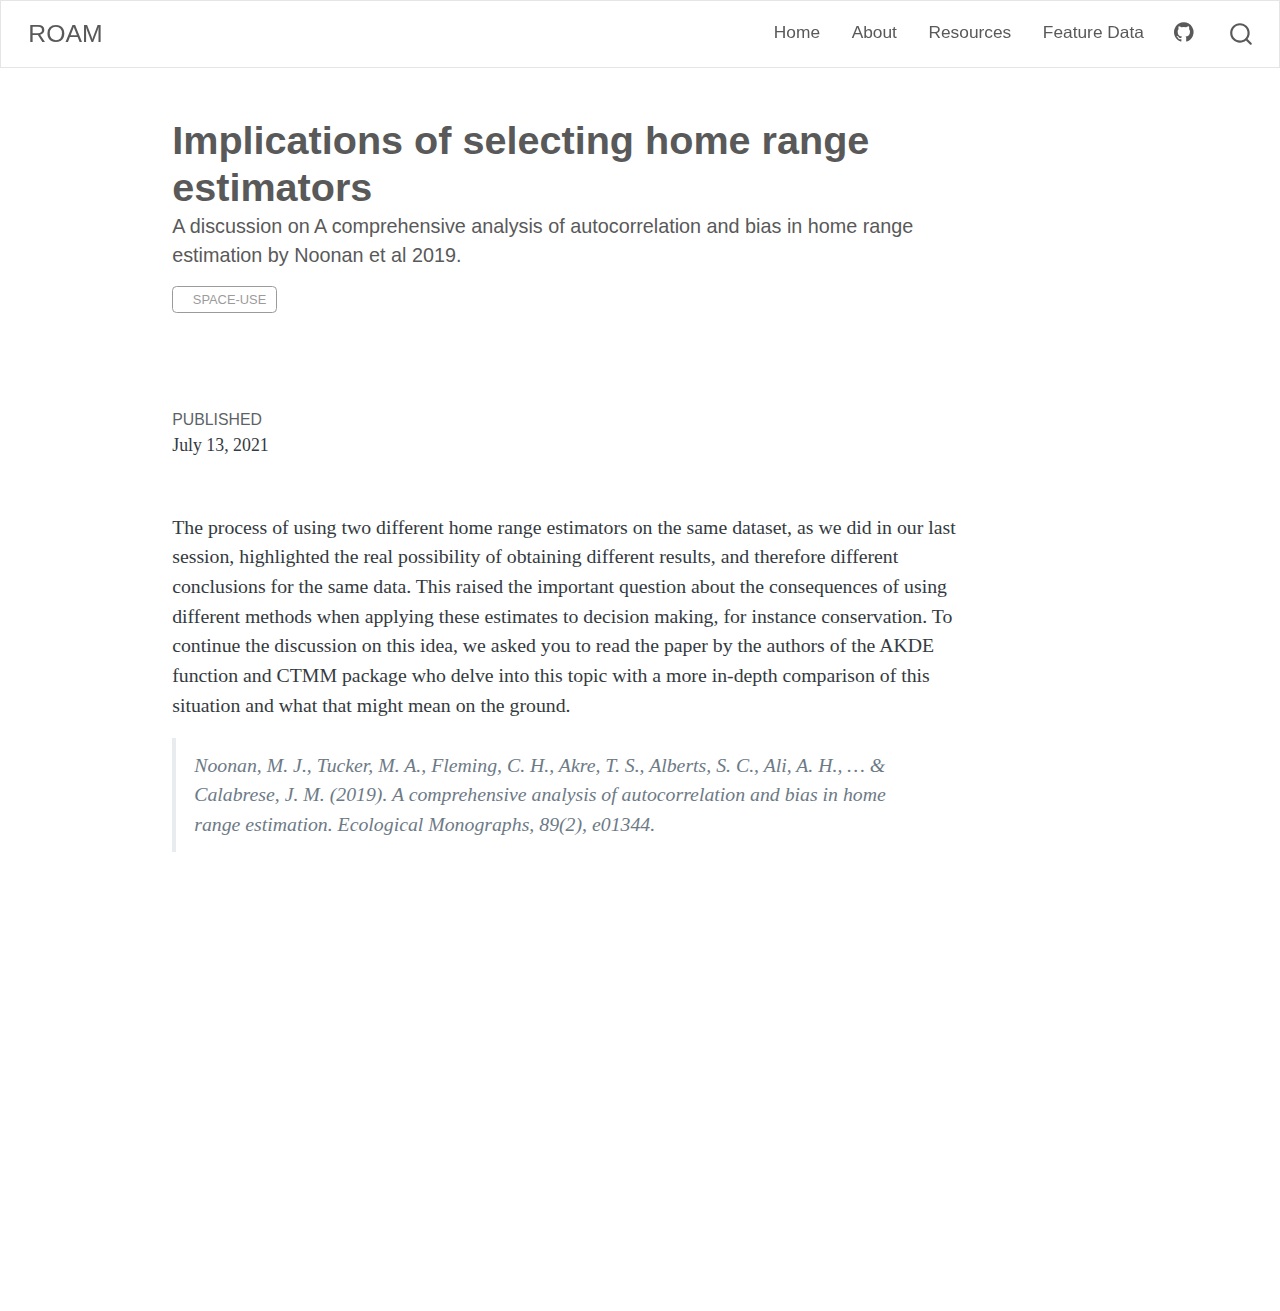
<file: posts/space-use-analysis-selection/index.html>
<!DOCTYPE html>
<html xmlns="http://www.w3.org/1999/xhtml" lang="en" xml:lang="en"><head>

<meta charset="utf-8">
<meta name="generator" content="quarto-1.2.335">

<meta name="viewport" content="width=device-width, initial-scale=1.0, user-scalable=yes">

<meta name="dcterms.date" content="2021-07-13">
<meta name="description" content="A discussion on A comprehensive analysis of autocorrelation and bias in home range estimation by Noonan et al 2019.">

<title>ROAM - Implications of selecting home range estimators</title>
<style>
code{white-space: pre-wrap;}
span.smallcaps{font-variant: small-caps;}
div.columns{display: flex; gap: min(4vw, 1.5em);}
div.column{flex: auto; overflow-x: auto;}
div.hanging-indent{margin-left: 1.5em; text-indent: -1.5em;}
ul.task-list{list-style: none;}
ul.task-list li input[type="checkbox"] {
  width: 0.8em;
  margin: 0 0.8em 0.2em -1.6em;
  vertical-align: middle;
}
</style>


<script src="../../site_libs/quarto-nav/quarto-nav.js"></script>
<script src="../../site_libs/quarto-nav/headroom.min.js"></script>
<script src="../../site_libs/clipboard/clipboard.min.js"></script>
<script src="../../site_libs/quarto-search/autocomplete.umd.js"></script>
<script src="../../site_libs/quarto-search/fuse.min.js"></script>
<script src="../../site_libs/quarto-search/quarto-search.js"></script>
<meta name="quarto:offset" content="../../">
<script src="../../site_libs/quarto-html/quarto.js"></script>
<script src="../../site_libs/quarto-html/popper.min.js"></script>
<script src="../../site_libs/quarto-html/tippy.umd.min.js"></script>
<script src="../../site_libs/quarto-html/anchor.min.js"></script>
<link href="../../site_libs/quarto-html/tippy.css" rel="stylesheet">
<link href="../../site_libs/quarto-html/quarto-syntax-highlighting.css" rel="stylesheet" id="quarto-text-highlighting-styles">
<script src="../../site_libs/bootstrap/bootstrap.min.js"></script>
<link href="../../site_libs/bootstrap/bootstrap-icons.css" rel="stylesheet">
<link href="../../site_libs/bootstrap/bootstrap.min.css" rel="stylesheet" id="quarto-bootstrap" data-mode="light">
<script id="quarto-search-options" type="application/json">{
  "location": "navbar",
  "copy-button": false,
  "collapse-after": 3,
  "panel-placement": "end",
  "type": "overlay",
  "limit": 20,
  "language": {
    "search-no-results-text": "No results",
    "search-matching-documents-text": "matching documents",
    "search-copy-link-title": "Copy link to search",
    "search-hide-matches-text": "Hide additional matches",
    "search-more-match-text": "more match in this document",
    "search-more-matches-text": "more matches in this document",
    "search-clear-button-title": "Clear",
    "search-detached-cancel-button-title": "Cancel",
    "search-submit-button-title": "Submit"
  }
}</script>


<link rel="stylesheet" href="../../styles.css">
</head>

<body class="nav-fixed">

<div id="quarto-search-results"></div>
  <header id="quarto-header" class="headroom fixed-top">
    <nav class="navbar navbar-expand-lg navbar-dark ">
      <div class="navbar-container container-fluid">
      <div class="navbar-brand-container">
    <a class="navbar-brand" href="../../index.html">
    <span class="navbar-title">ROAM</span>
    </a>
  </div>
          <button class="navbar-toggler" type="button" data-bs-toggle="collapse" data-bs-target="#navbarCollapse" aria-controls="navbarCollapse" aria-expanded="false" aria-label="Toggle navigation" onclick="if (window.quartoToggleHeadroom) { window.quartoToggleHeadroom(); }">
  <span class="navbar-toggler-icon"></span>
</button>
          <div class="collapse navbar-collapse" id="navbarCollapse">
            <ul class="navbar-nav navbar-nav-scroll ms-auto">
  <li class="nav-item">
    <a class="nav-link" href="../../index.html">
 <span class="menu-text">Home</span></a>
  </li>  
  <li class="nav-item">
    <a class="nav-link" href="../../about.html">
 <span class="menu-text">About</span></a>
  </li>  
  <li class="nav-item">
    <a class="nav-link" href="../../resources.html">
 <span class="menu-text">Resources</span></a>
  </li>  
  <li class="nav-item">
    <a class="nav-link" href="../../feature_data.html">
 <span class="menu-text">Feature Data</span></a>
  </li>  
  <li class="nav-item compact">
    <a class="nav-link" href="https://github.com/ROAM-JCU"><i class="bi bi-github" role="img">
</i> 
 <span class="menu-text"></span></a>
  </li>  
</ul>
              <div id="quarto-search" class="" title="Search"></div>
          </div> <!-- /navcollapse -->
      </div> <!-- /container-fluid -->
    </nav>
</header>
<!-- content -->
<header id="title-block-header" class="quarto-title-block default page-columns page-full">
  <div class="quarto-title-banner page-columns page-full">
    <div class="quarto-title column-body">
      <h1 class="title">Implications of selecting home range estimators</h1>
                  <div>
        <div class="description">
          A discussion on A comprehensive analysis of autocorrelation and bias in home range estimation by Noonan et al 2019.
        </div>
      </div>
                          <div class="quarto-categories">
                <div class="quarto-category">space-use</div>
              </div>
                  </div>
  </div>
    
  
  <div class="quarto-title-meta">

      
      <div>
      <div class="quarto-title-meta-heading">Published</div>
      <div class="quarto-title-meta-contents">
        <p class="date">July 13, 2021</p>
      </div>
    </div>
    
      
    </div>
    
  
  </header><div id="quarto-content" class="quarto-container page-columns page-rows-contents page-layout-article page-navbar">
<!-- sidebar -->
<!-- margin-sidebar -->
    <div id="quarto-margin-sidebar" class="sidebar margin-sidebar">
        
    </div>
<!-- main -->
<main class="content quarto-banner-title-block" id="quarto-document-content">




<p>The process of using two different home range estimators on the same dataset, as we did in our last session, highlighted the real possibility of obtaining different results, and therefore different conclusions for the same data. This raised the important question about the consequences of using different methods when applying these estimates to decision making, for instance conservation. To continue the discussion on this idea, we asked you to read the paper by the authors of the AKDE function and CTMM package who delve into this topic with a more in-depth comparison of this situation and what that might mean on the ground.</p>
<blockquote class="blockquote">
<p>Noonan, M. J., Tucker, M. A., Fleming, C. H., Akre, T. S., Alberts, S. C., Ali, A. H., … &amp; Calabrese, J. M. (2019). A comprehensive analysis of autocorrelation and bias in home range estimation. Ecological Monographs, 89(2), e01344.</p>
</blockquote>



</main> <!-- /main -->
<script id="quarto-html-after-body" type="application/javascript">
window.document.addEventListener("DOMContentLoaded", function (event) {
  const toggleBodyColorMode = (bsSheetEl) => {
    const mode = bsSheetEl.getAttribute("data-mode");
    const bodyEl = window.document.querySelector("body");
    if (mode === "dark") {
      bodyEl.classList.add("quarto-dark");
      bodyEl.classList.remove("quarto-light");
    } else {
      bodyEl.classList.add("quarto-light");
      bodyEl.classList.remove("quarto-dark");
    }
  }
  const toggleBodyColorPrimary = () => {
    const bsSheetEl = window.document.querySelector("link#quarto-bootstrap");
    if (bsSheetEl) {
      toggleBodyColorMode(bsSheetEl);
    }
  }
  toggleBodyColorPrimary();  
  const icon = "";
  const anchorJS = new window.AnchorJS();
  anchorJS.options = {
    placement: 'right',
    icon: icon
  };
  anchorJS.add('.anchored');
  const clipboard = new window.ClipboardJS('.code-copy-button', {
    target: function(trigger) {
      return trigger.previousElementSibling;
    }
  });
  clipboard.on('success', function(e) {
    // button target
    const button = e.trigger;
    // don't keep focus
    button.blur();
    // flash "checked"
    button.classList.add('code-copy-button-checked');
    var currentTitle = button.getAttribute("title");
    button.setAttribute("title", "Copied!");
    let tooltip;
    if (window.bootstrap) {
      button.setAttribute("data-bs-toggle", "tooltip");
      button.setAttribute("data-bs-placement", "left");
      button.setAttribute("data-bs-title", "Copied!");
      tooltip = new bootstrap.Tooltip(button, 
        { trigger: "manual", 
          customClass: "code-copy-button-tooltip",
          offset: [0, -8]});
      tooltip.show();    
    }
    setTimeout(function() {
      if (tooltip) {
        tooltip.hide();
        button.removeAttribute("data-bs-title");
        button.removeAttribute("data-bs-toggle");
        button.removeAttribute("data-bs-placement");
      }
      button.setAttribute("title", currentTitle);
      button.classList.remove('code-copy-button-checked');
    }, 1000);
    // clear code selection
    e.clearSelection();
  });
  function tippyHover(el, contentFn) {
    const config = {
      allowHTML: true,
      content: contentFn,
      maxWidth: 500,
      delay: 100,
      arrow: false,
      appendTo: function(el) {
          return el.parentElement;
      },
      interactive: true,
      interactiveBorder: 10,
      theme: 'quarto',
      placement: 'bottom-start'
    };
    window.tippy(el, config); 
  }
  const noterefs = window.document.querySelectorAll('a[role="doc-noteref"]');
  for (var i=0; i<noterefs.length; i++) {
    const ref = noterefs[i];
    tippyHover(ref, function() {
      // use id or data attribute instead here
      let href = ref.getAttribute('data-footnote-href') || ref.getAttribute('href');
      try { href = new URL(href).hash; } catch {}
      const id = href.replace(/^#\/?/, "");
      const note = window.document.getElementById(id);
      return note.innerHTML;
    });
  }
  const findCites = (el) => {
    const parentEl = el.parentElement;
    if (parentEl) {
      const cites = parentEl.dataset.cites;
      if (cites) {
        return {
          el,
          cites: cites.split(' ')
        };
      } else {
        return findCites(el.parentElement)
      }
    } else {
      return undefined;
    }
  };
  var bibliorefs = window.document.querySelectorAll('a[role="doc-biblioref"]');
  for (var i=0; i<bibliorefs.length; i++) {
    const ref = bibliorefs[i];
    const citeInfo = findCites(ref);
    if (citeInfo) {
      tippyHover(citeInfo.el, function() {
        var popup = window.document.createElement('div');
        citeInfo.cites.forEach(function(cite) {
          var citeDiv = window.document.createElement('div');
          citeDiv.classList.add('hanging-indent');
          citeDiv.classList.add('csl-entry');
          var biblioDiv = window.document.getElementById('ref-' + cite);
          if (biblioDiv) {
            citeDiv.innerHTML = biblioDiv.innerHTML;
          }
          popup.appendChild(citeDiv);
        });
        return popup.innerHTML;
      });
    }
  }
});
</script>
</div> <!-- /content -->



</body></html>
</file>
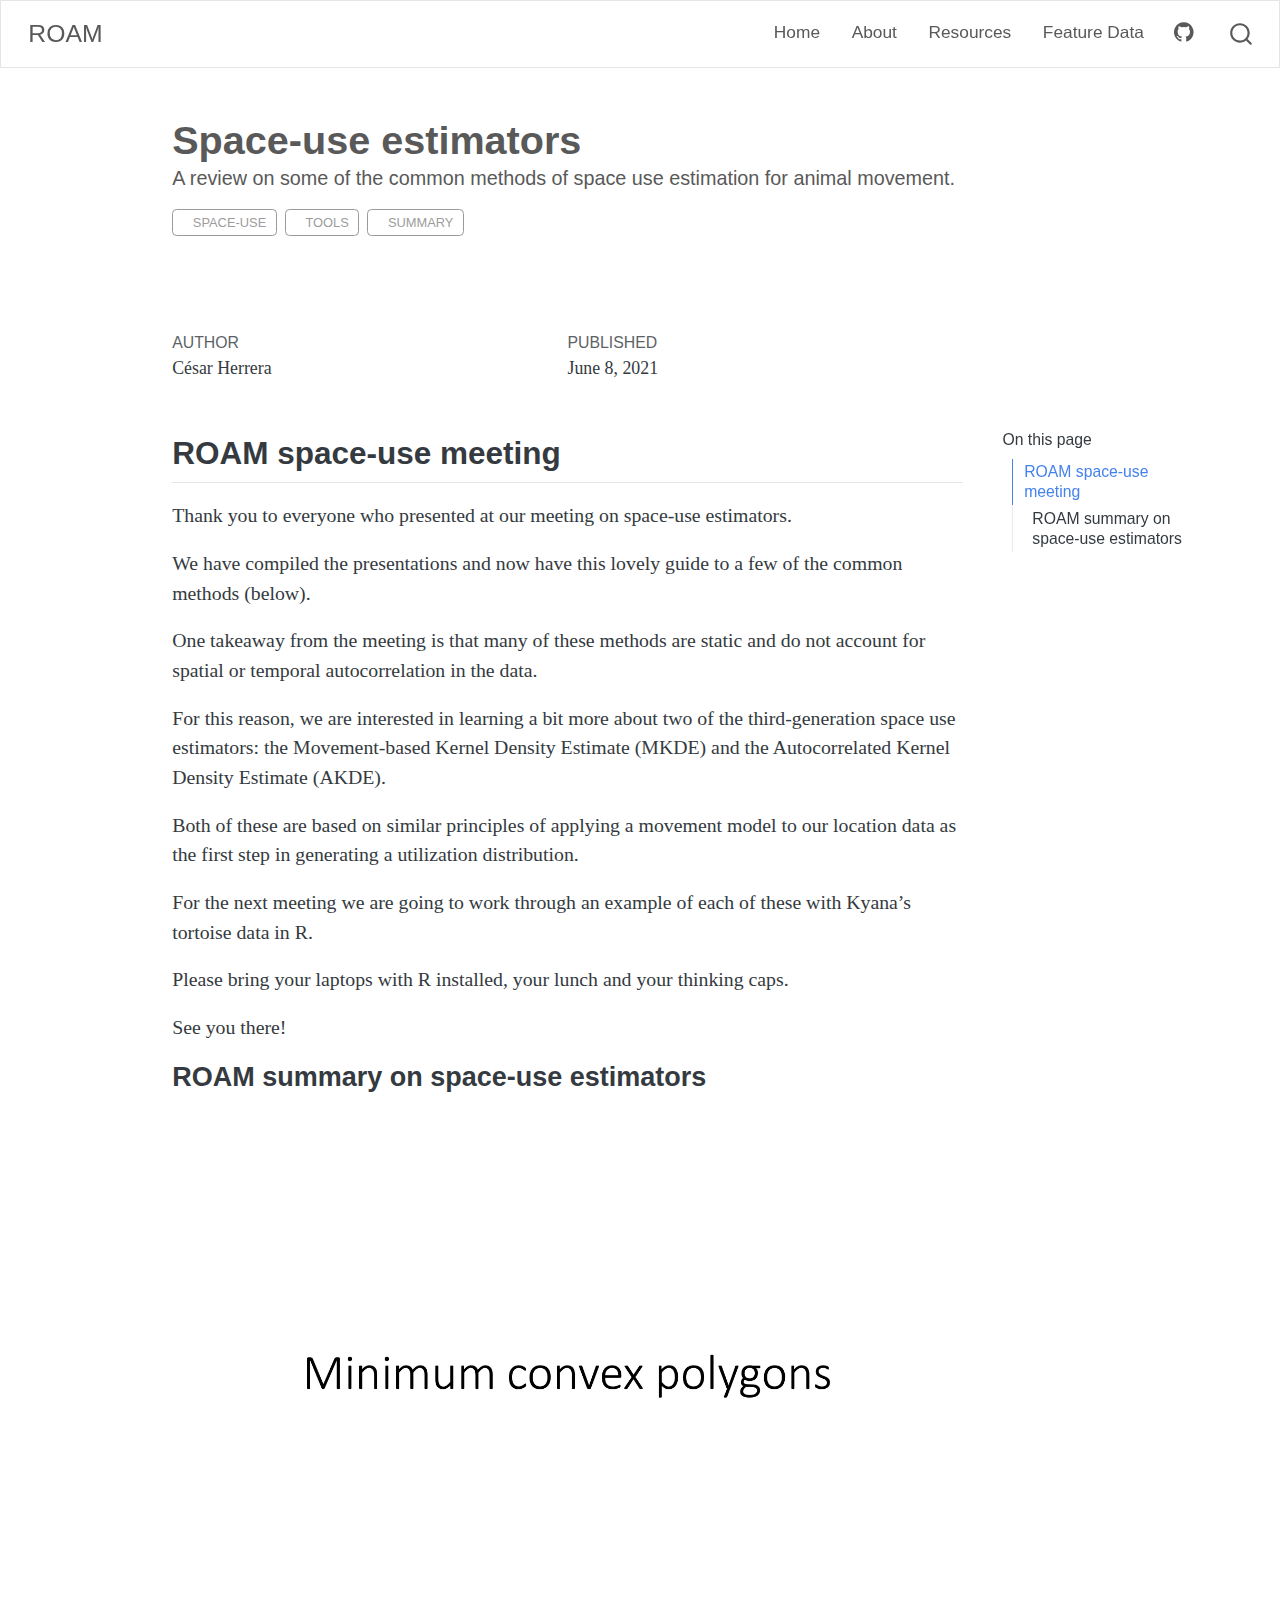
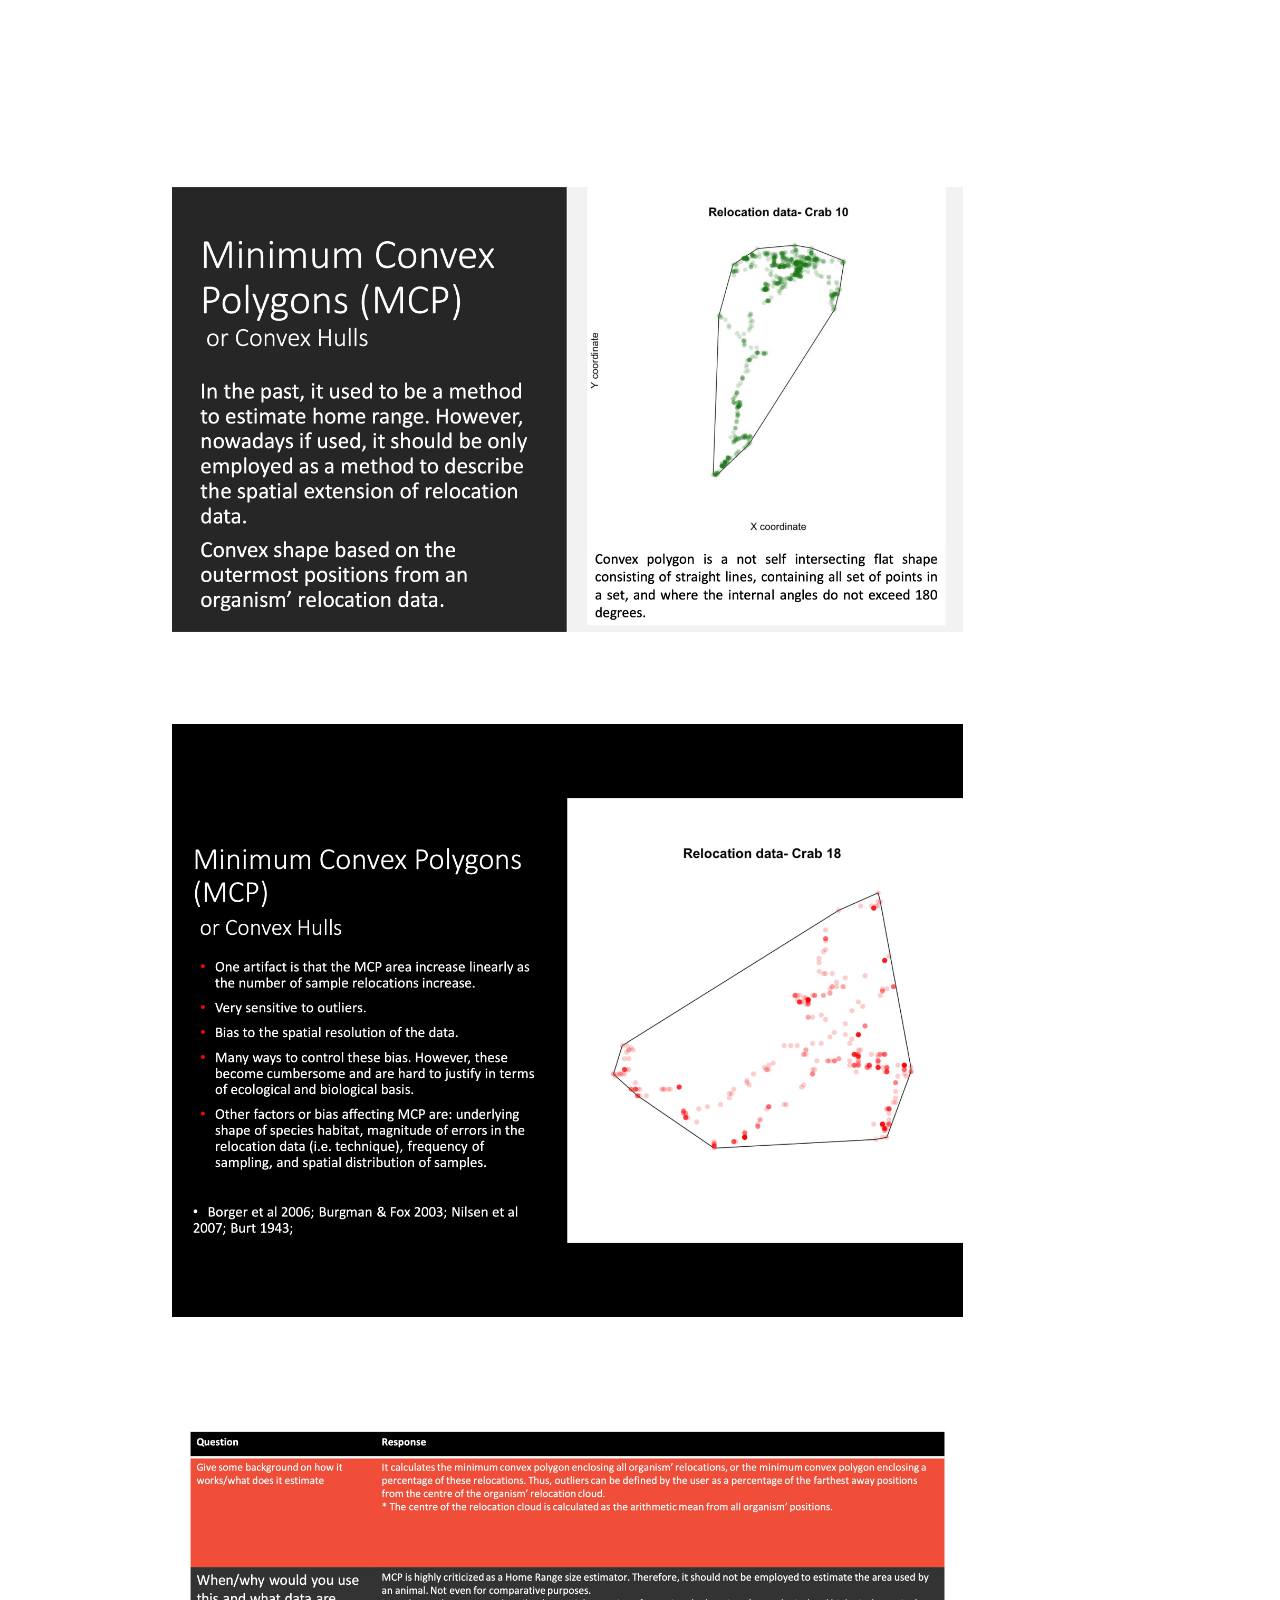
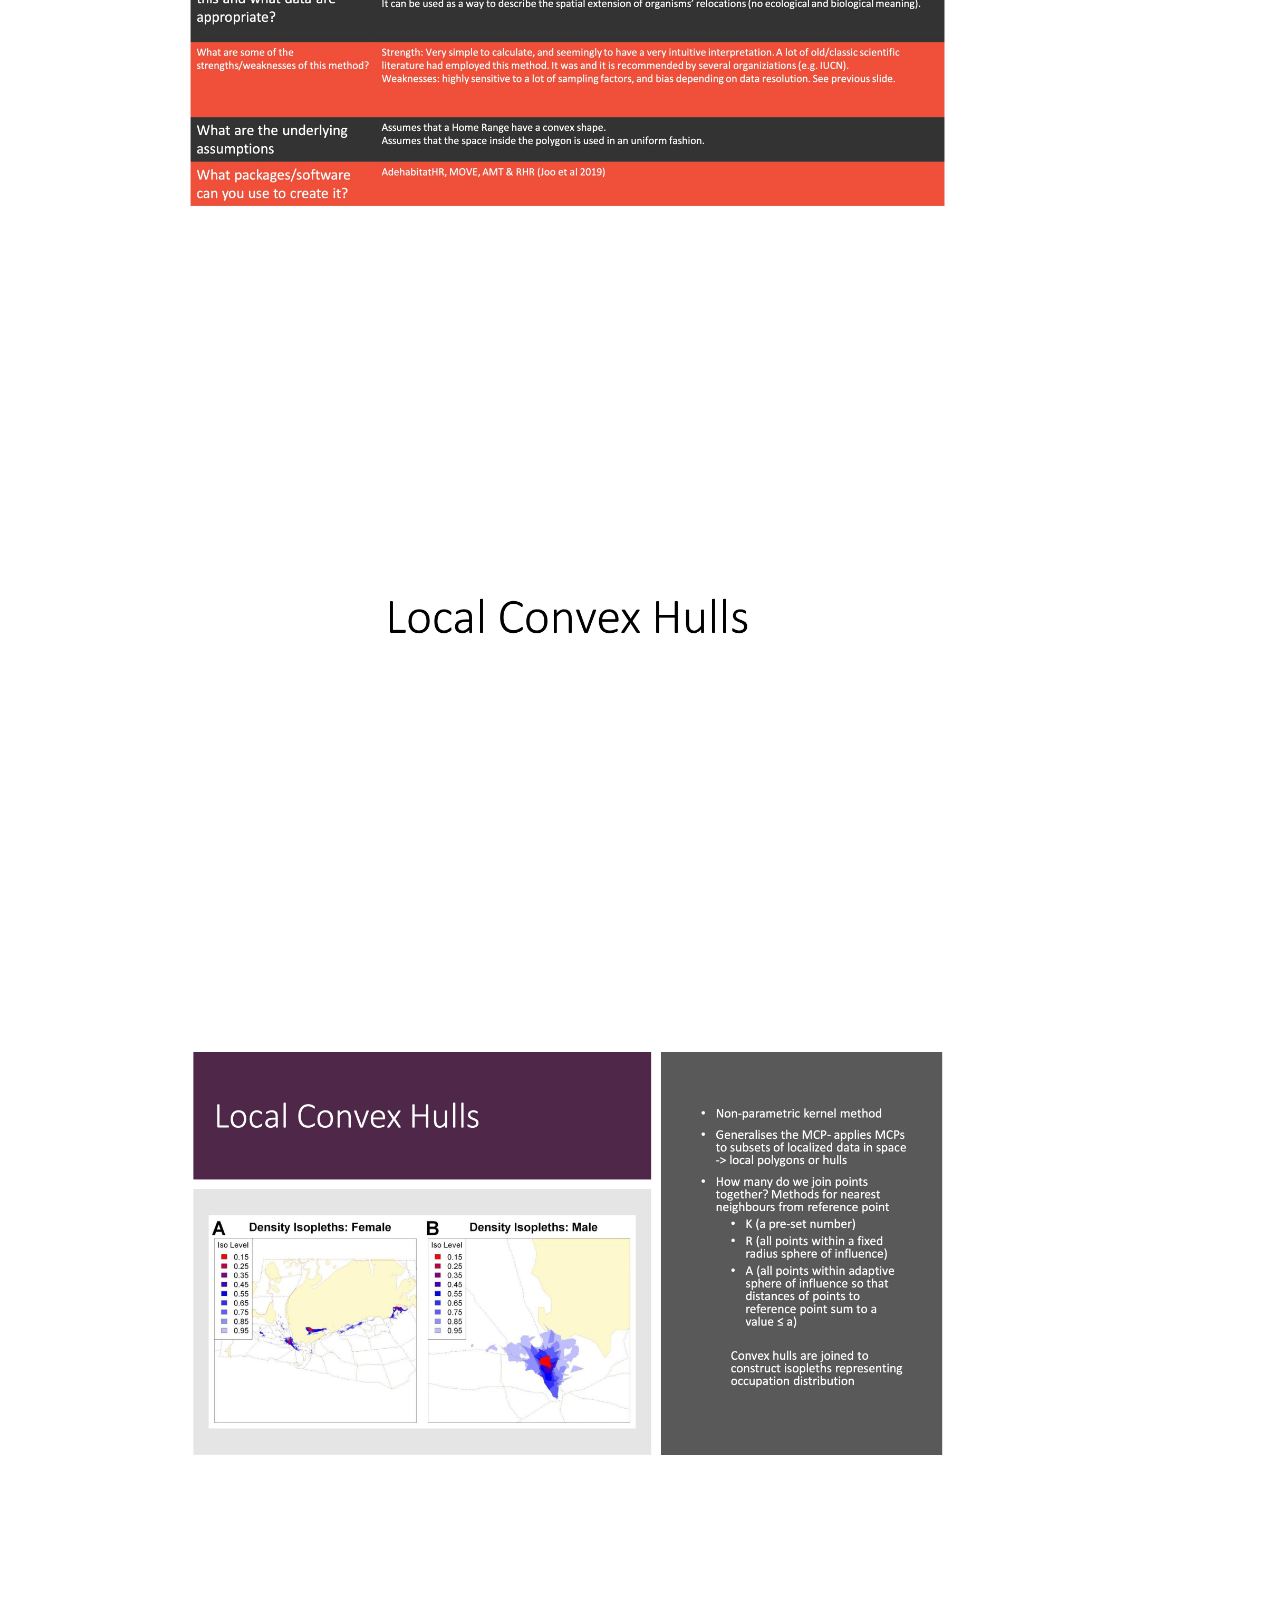
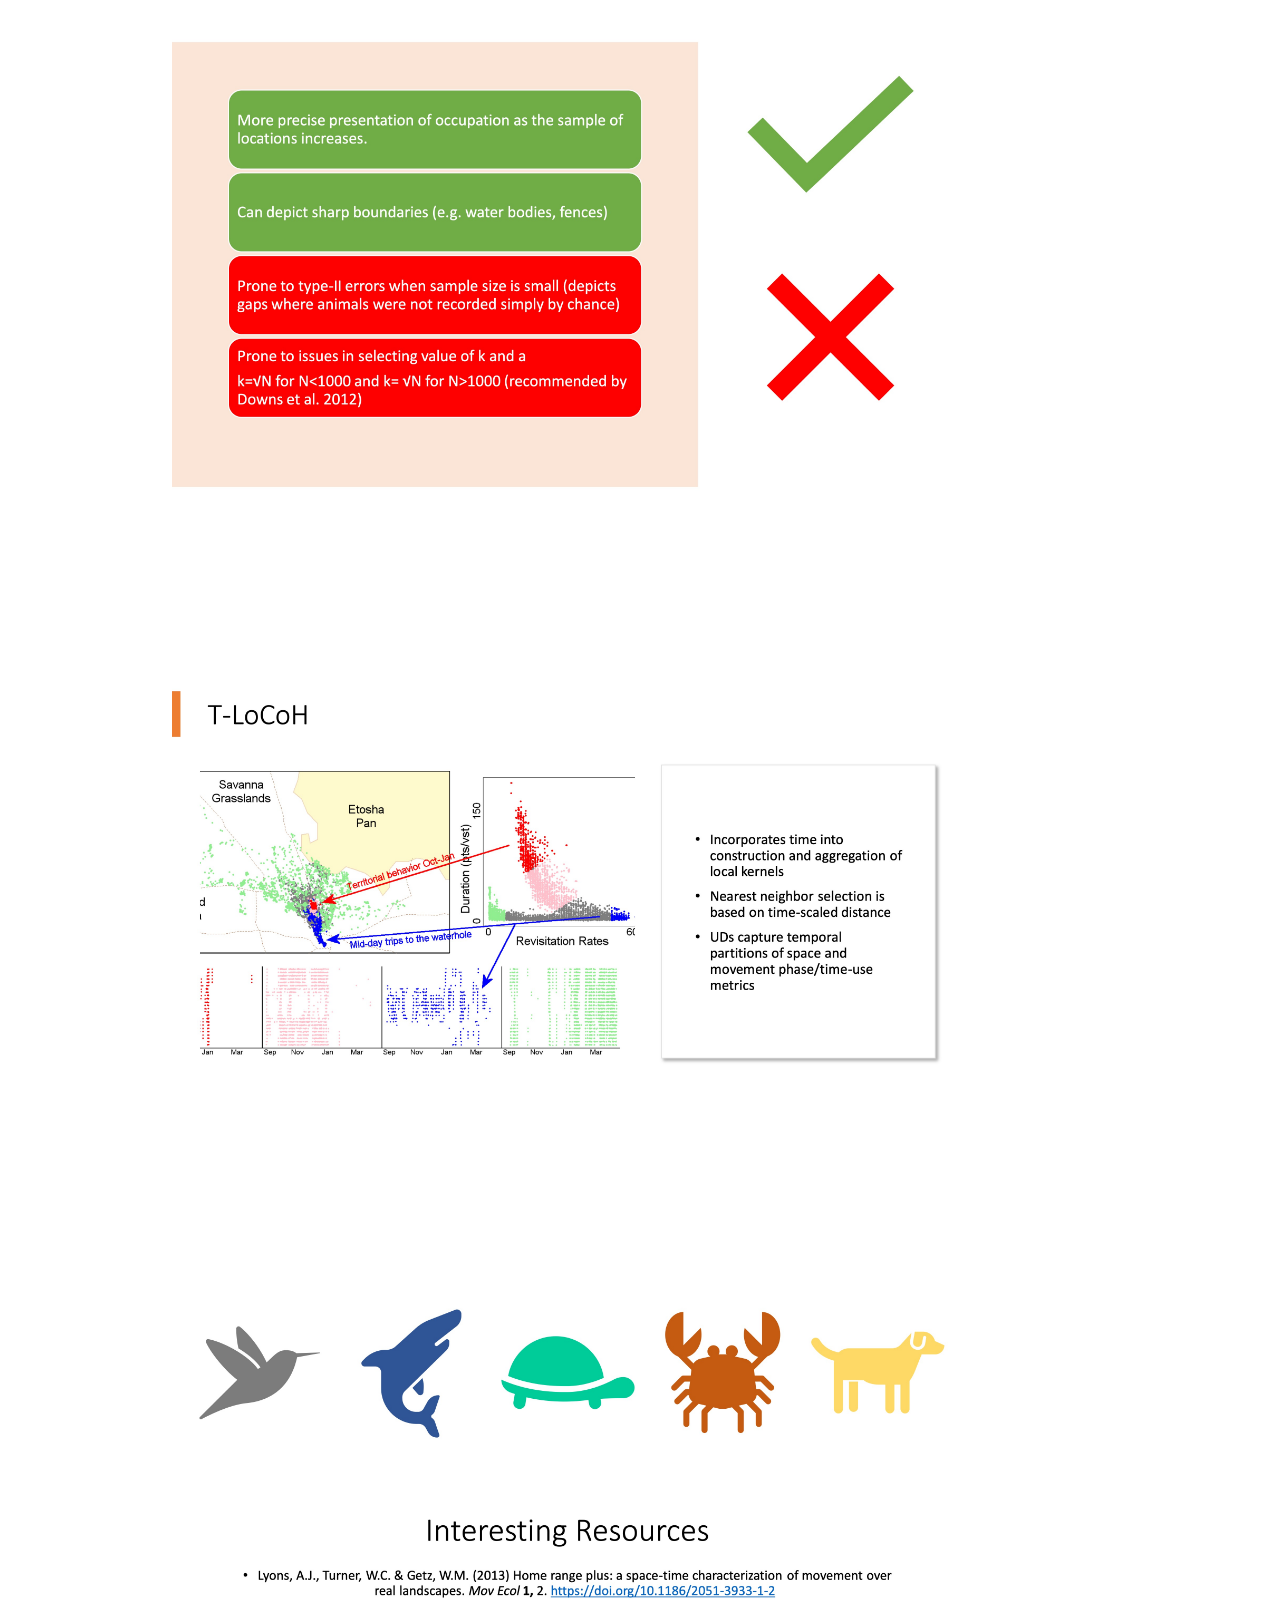
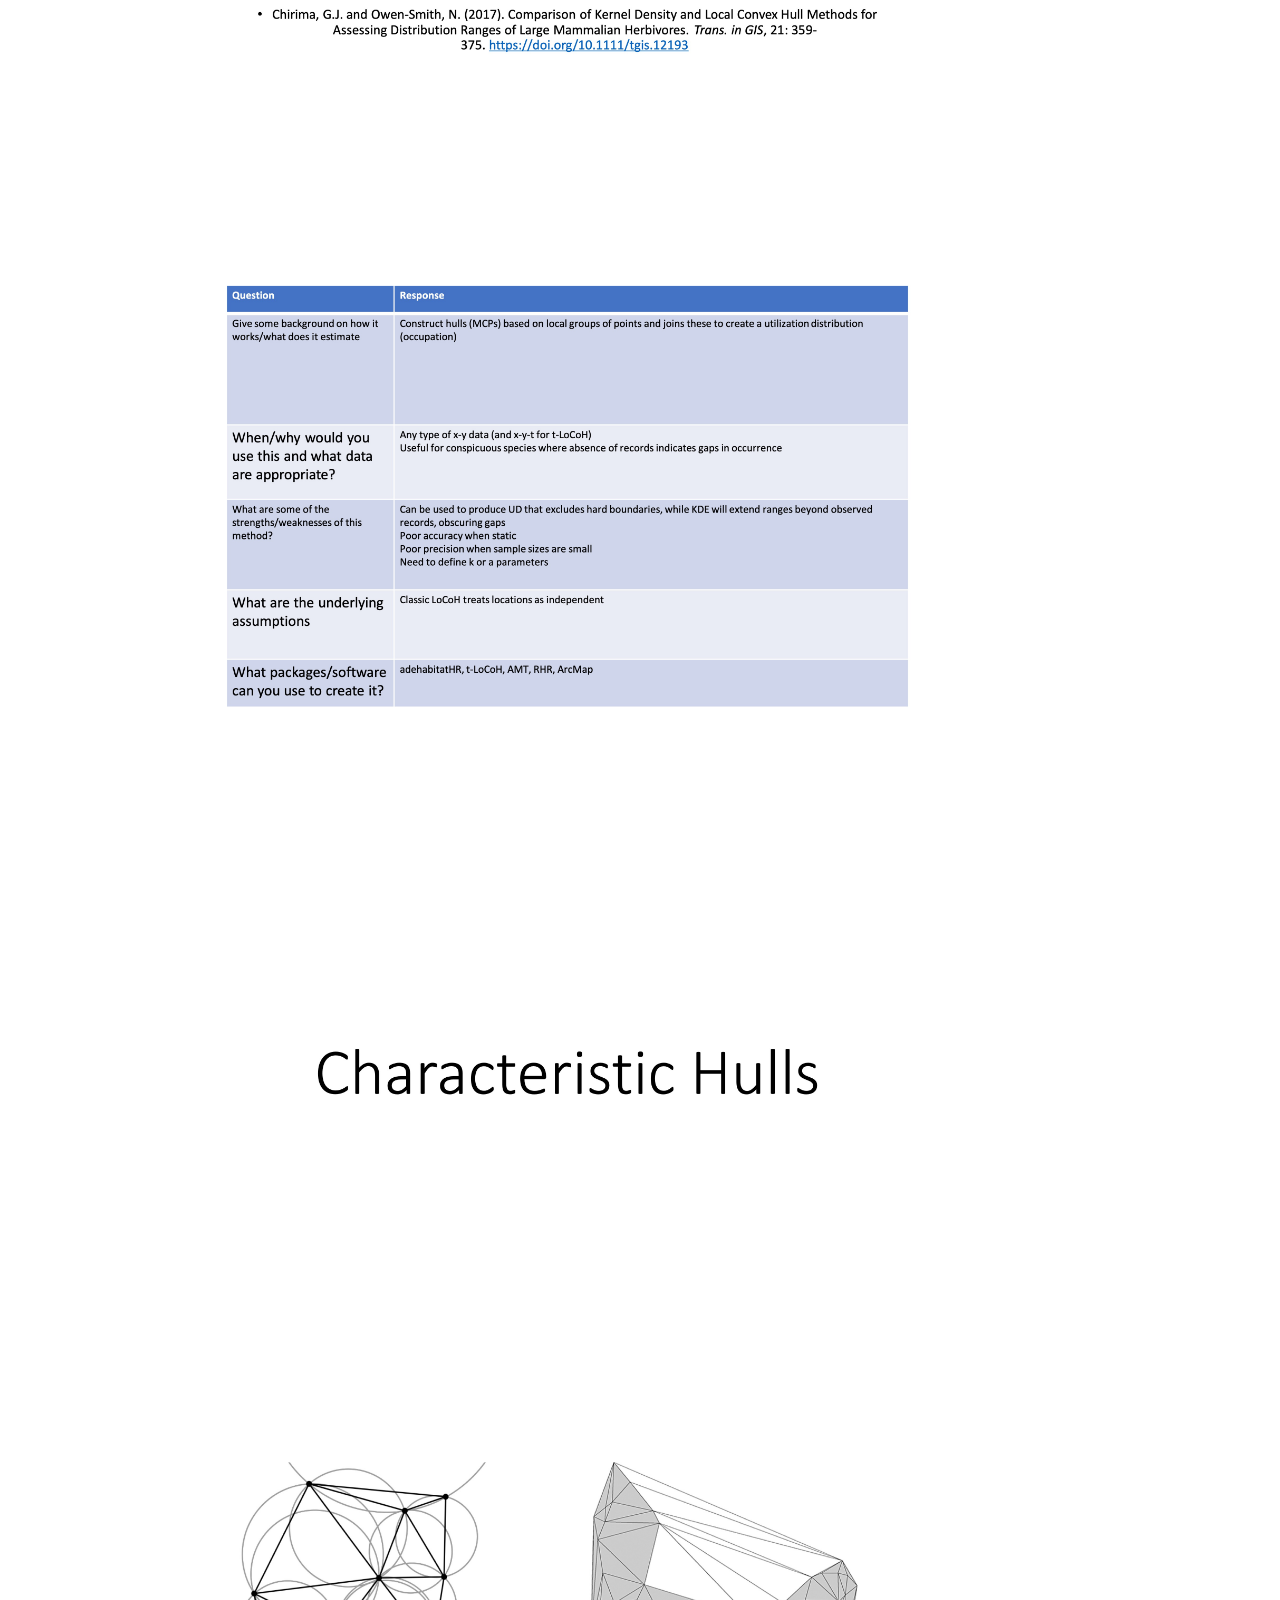
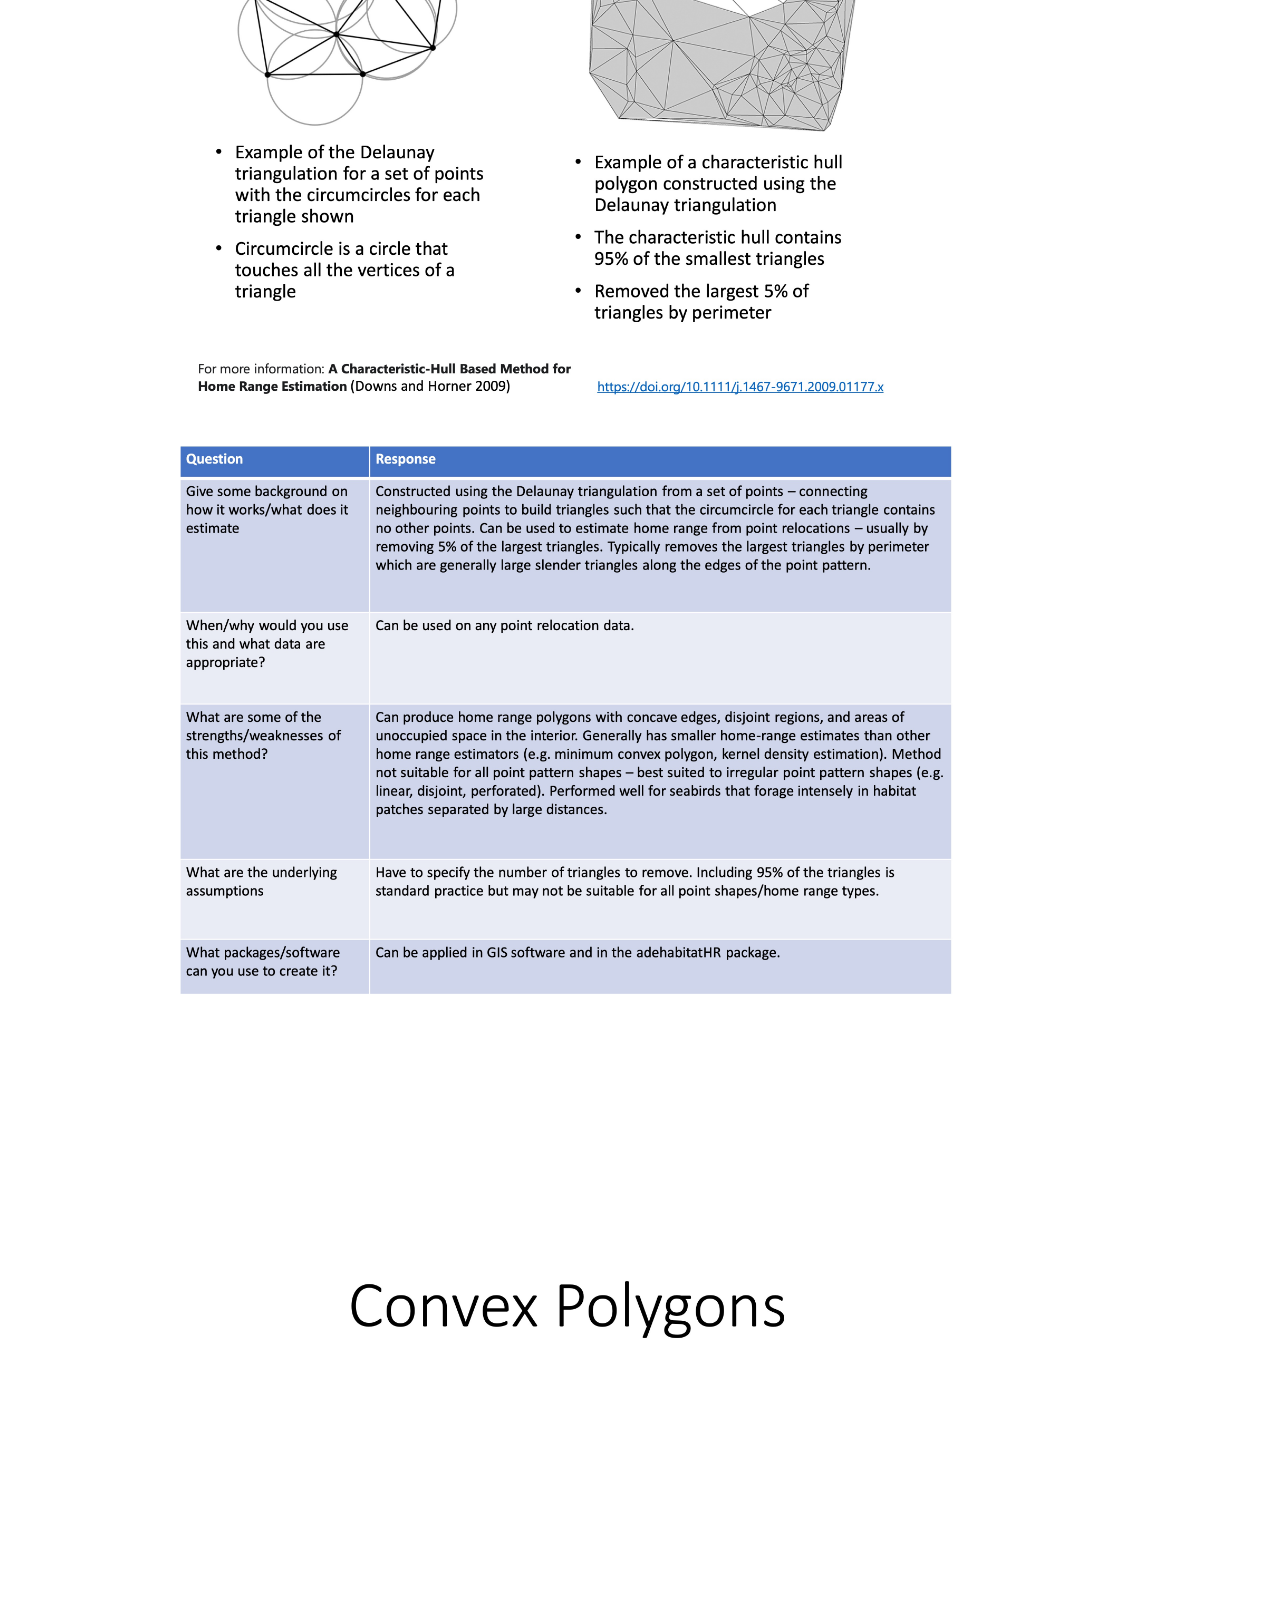
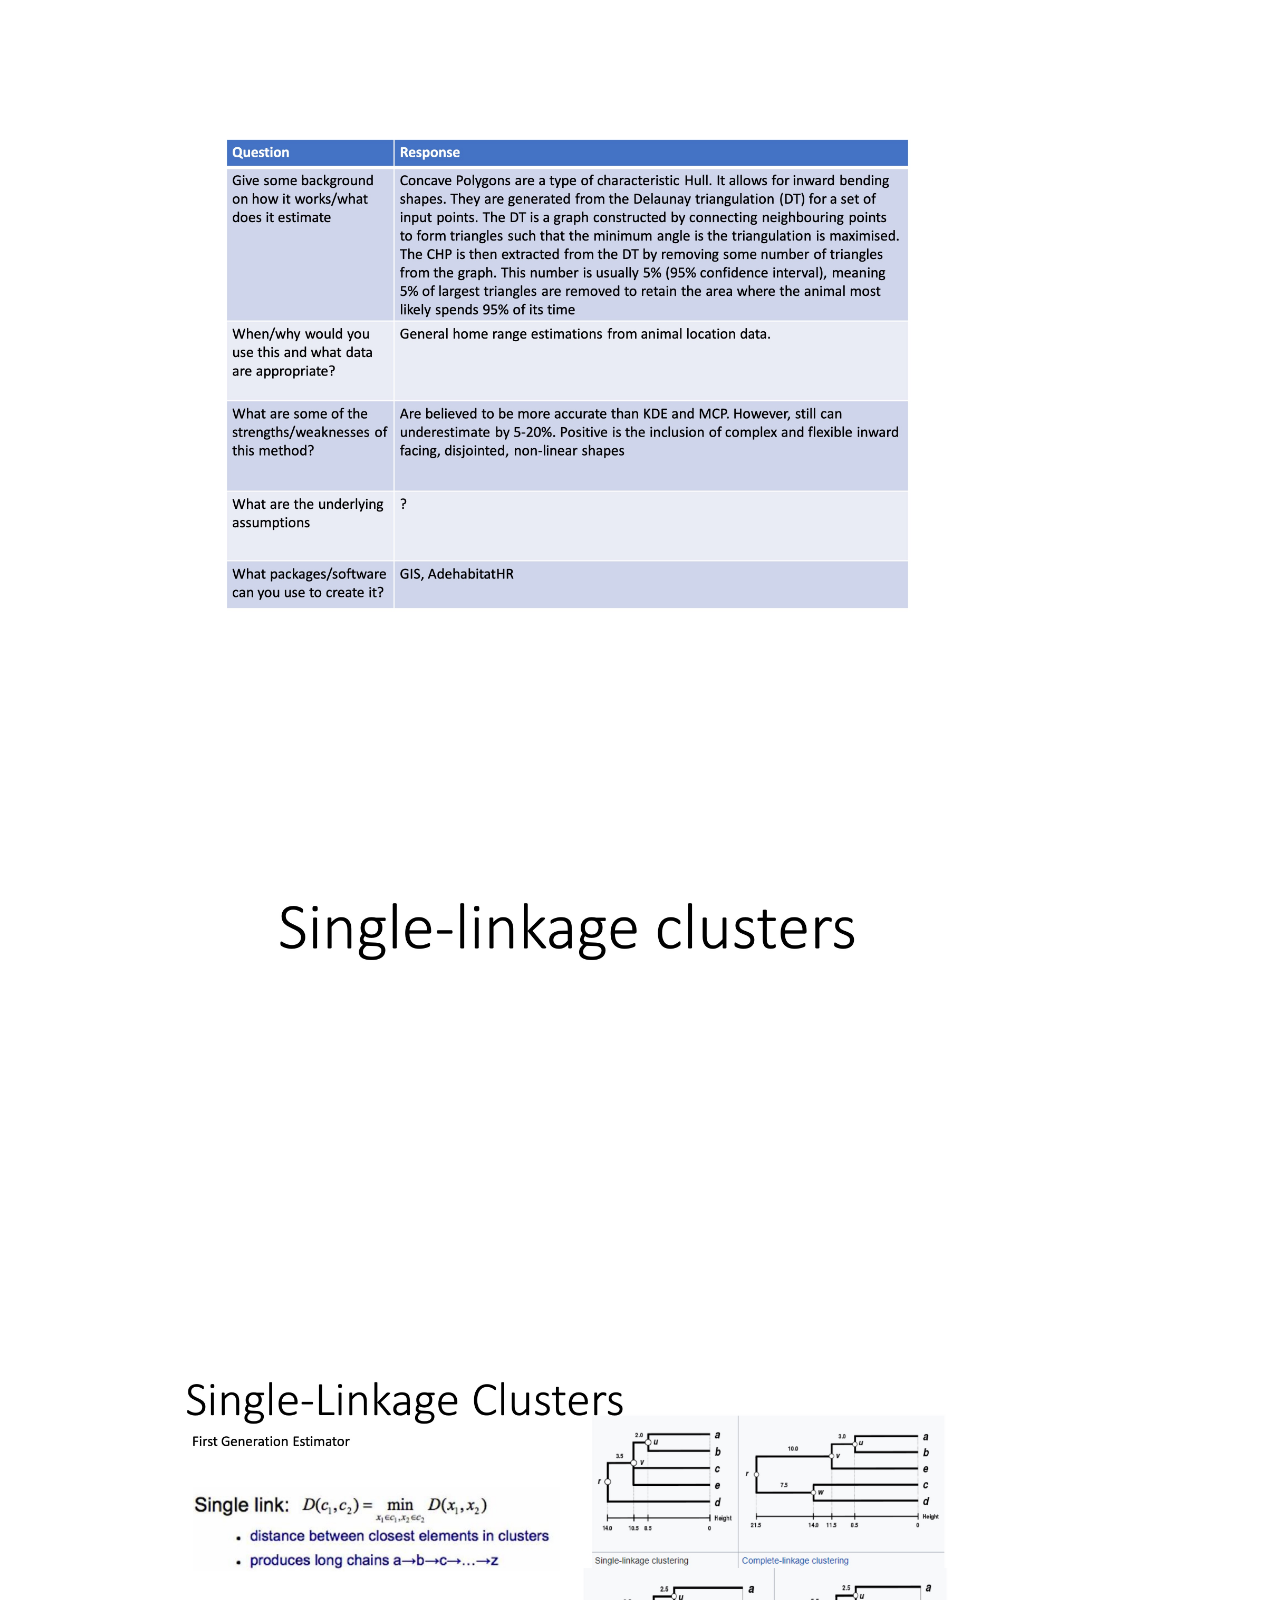
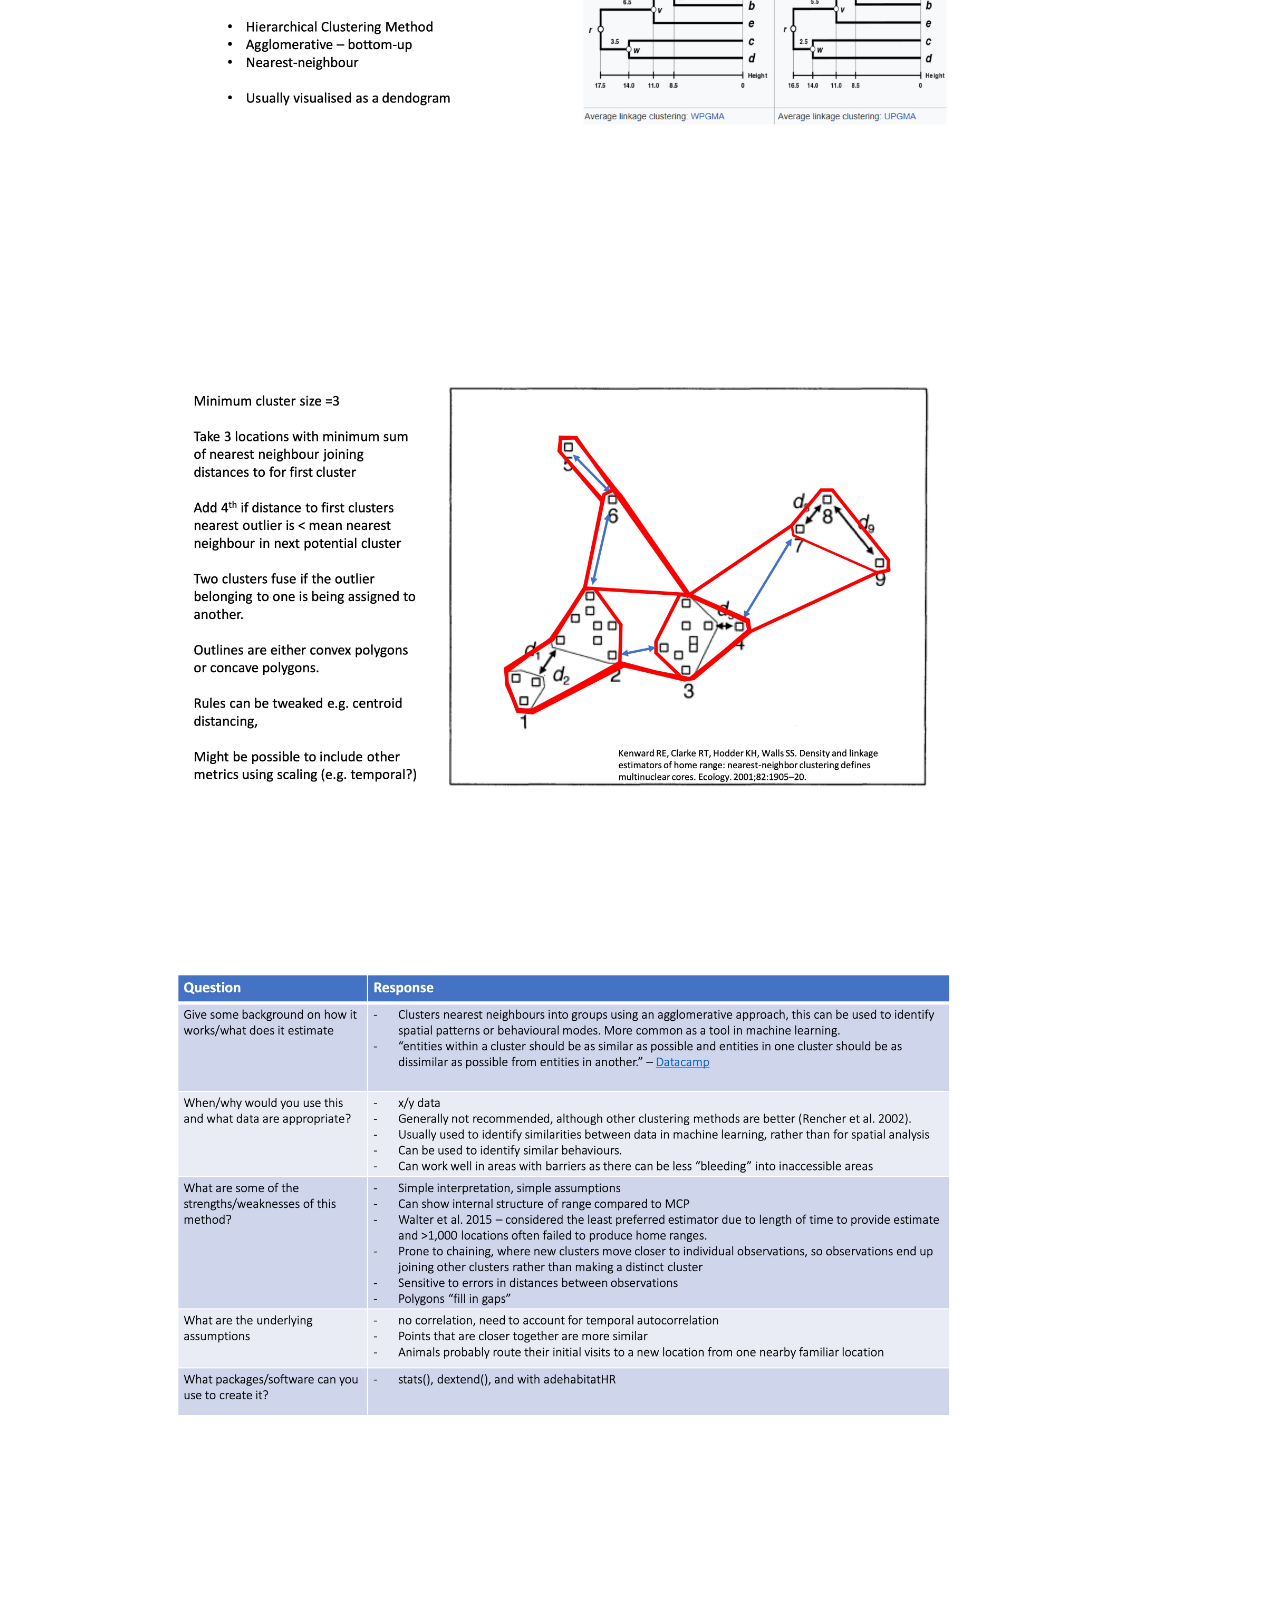
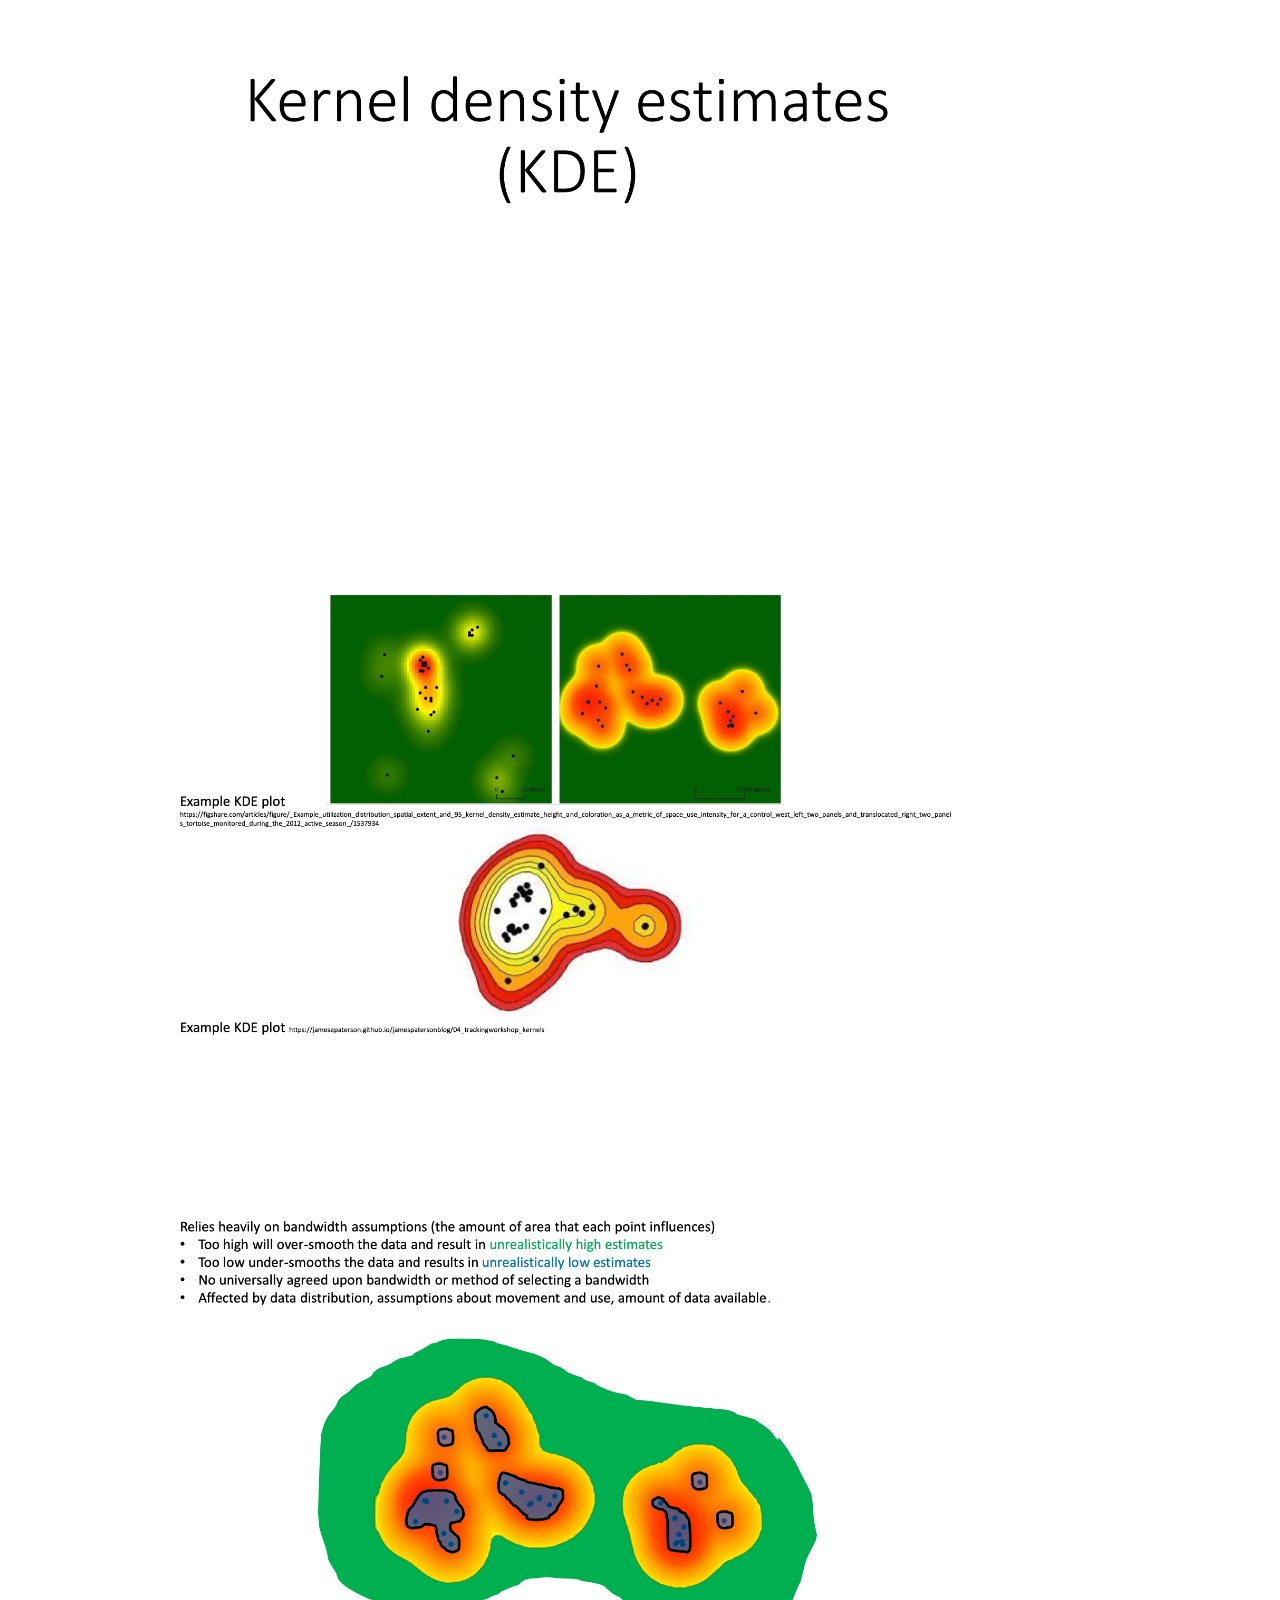
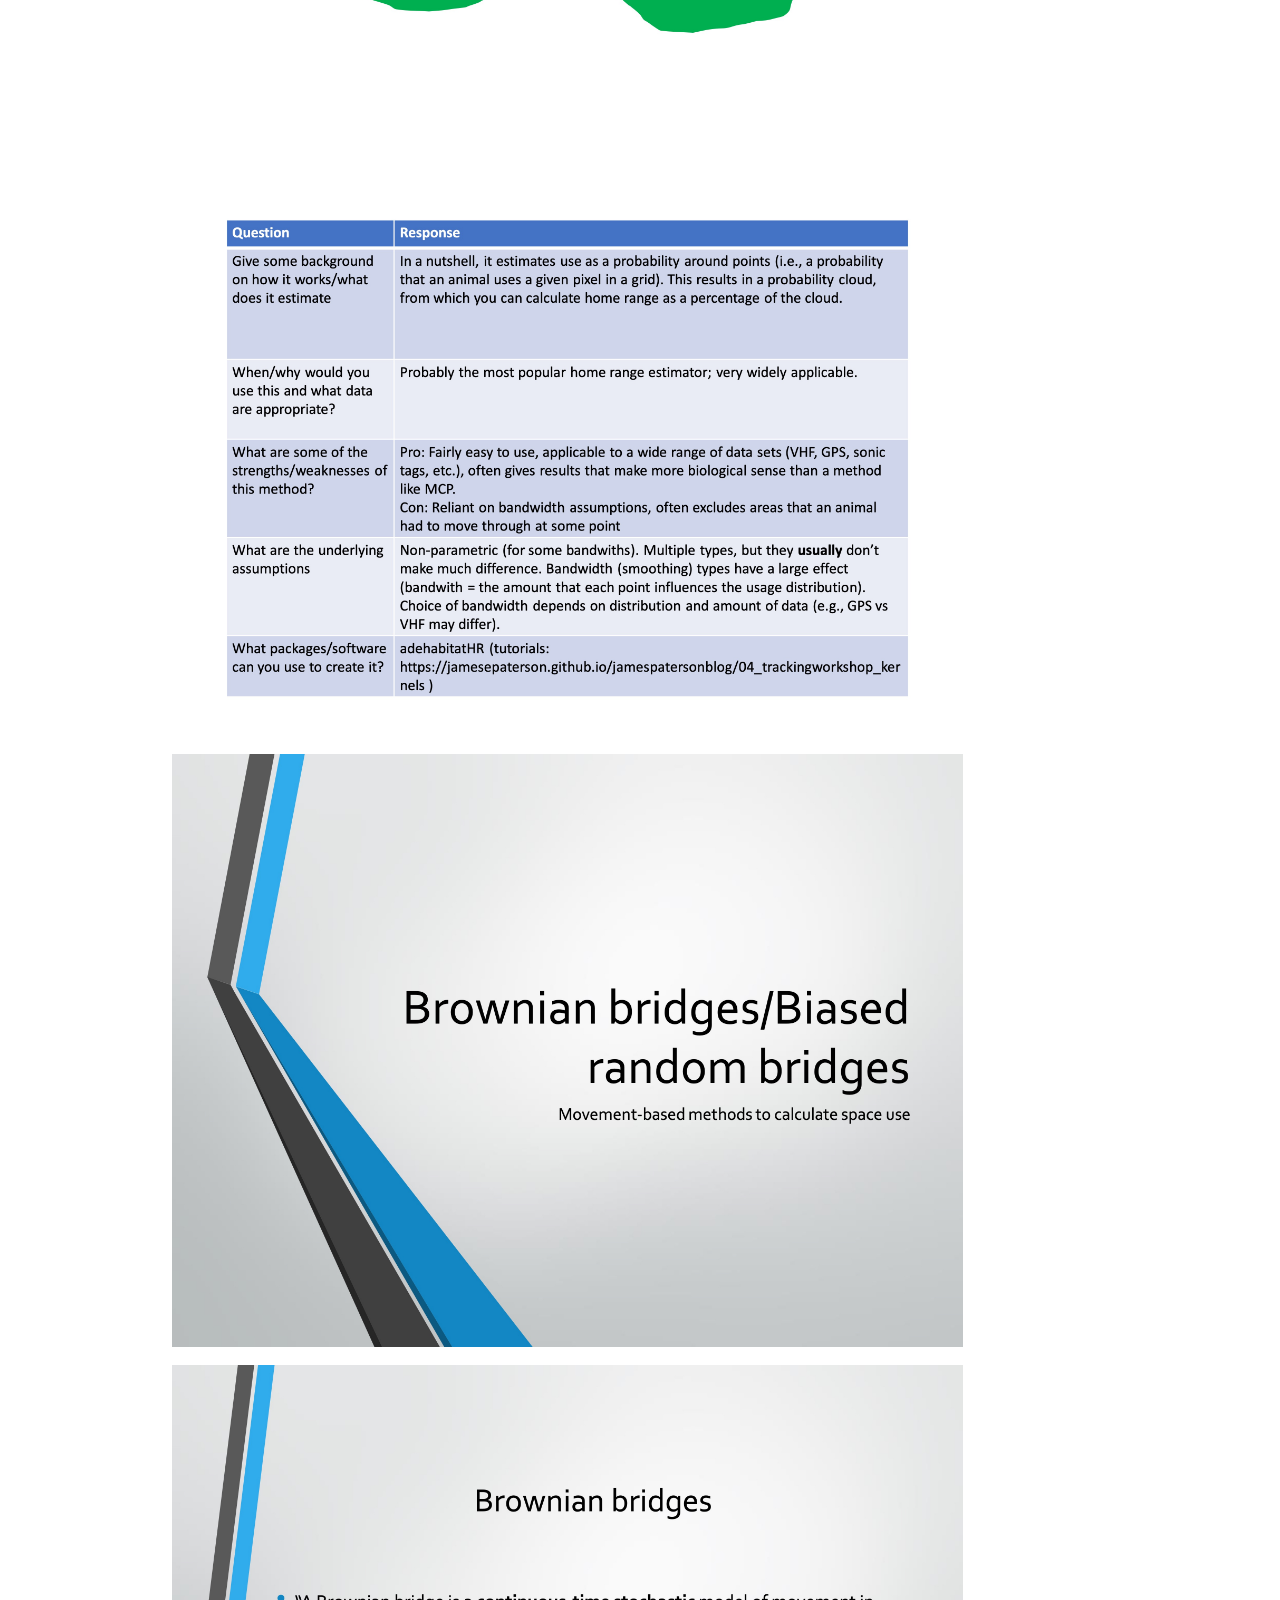
<file: posts/space-use-estimators/index.html>
<!DOCTYPE html>
<html xmlns="http://www.w3.org/1999/xhtml" lang="en" xml:lang="en"><head>

<meta charset="utf-8">
<meta name="generator" content="quarto-1.2.335">

<meta name="viewport" content="width=device-width, initial-scale=1.0, user-scalable=yes">

<meta name="author" content="César Herrera">
<meta name="dcterms.date" content="2021-06-08">
<meta name="description" content="A review on some of the common methods of space use estimation for animal movement.">

<title>ROAM - Space-use estimators</title>
<style>
code{white-space: pre-wrap;}
span.smallcaps{font-variant: small-caps;}
div.columns{display: flex; gap: min(4vw, 1.5em);}
div.column{flex: auto; overflow-x: auto;}
div.hanging-indent{margin-left: 1.5em; text-indent: -1.5em;}
ul.task-list{list-style: none;}
ul.task-list li input[type="checkbox"] {
  width: 0.8em;
  margin: 0 0.8em 0.2em -1.6em;
  vertical-align: middle;
}
</style>


<script src="../../site_libs/quarto-nav/quarto-nav.js"></script>
<script src="../../site_libs/quarto-nav/headroom.min.js"></script>
<script src="../../site_libs/clipboard/clipboard.min.js"></script>
<script src="../../site_libs/quarto-search/autocomplete.umd.js"></script>
<script src="../../site_libs/quarto-search/fuse.min.js"></script>
<script src="../../site_libs/quarto-search/quarto-search.js"></script>
<meta name="quarto:offset" content="../../">
<script src="../../site_libs/quarto-html/quarto.js"></script>
<script src="../../site_libs/quarto-html/popper.min.js"></script>
<script src="../../site_libs/quarto-html/tippy.umd.min.js"></script>
<script src="../../site_libs/quarto-html/anchor.min.js"></script>
<link href="../../site_libs/quarto-html/tippy.css" rel="stylesheet">
<link href="../../site_libs/quarto-html/quarto-syntax-highlighting.css" rel="stylesheet" id="quarto-text-highlighting-styles">
<script src="../../site_libs/bootstrap/bootstrap.min.js"></script>
<link href="../../site_libs/bootstrap/bootstrap-icons.css" rel="stylesheet">
<link href="../../site_libs/bootstrap/bootstrap.min.css" rel="stylesheet" id="quarto-bootstrap" data-mode="light">
<script id="quarto-search-options" type="application/json">{
  "location": "navbar",
  "copy-button": false,
  "collapse-after": 3,
  "panel-placement": "end",
  "type": "overlay",
  "limit": 20,
  "language": {
    "search-no-results-text": "No results",
    "search-matching-documents-text": "matching documents",
    "search-copy-link-title": "Copy link to search",
    "search-hide-matches-text": "Hide additional matches",
    "search-more-match-text": "more match in this document",
    "search-more-matches-text": "more matches in this document",
    "search-clear-button-title": "Clear",
    "search-detached-cancel-button-title": "Cancel",
    "search-submit-button-title": "Submit"
  }
}</script>


<link rel="stylesheet" href="../../styles.css">
</head>

<body class="nav-fixed">

<div id="quarto-search-results"></div>
  <header id="quarto-header" class="headroom fixed-top">
    <nav class="navbar navbar-expand-lg navbar-dark ">
      <div class="navbar-container container-fluid">
      <div class="navbar-brand-container">
    <a class="navbar-brand" href="../../index.html">
    <span class="navbar-title">ROAM</span>
    </a>
  </div>
          <button class="navbar-toggler" type="button" data-bs-toggle="collapse" data-bs-target="#navbarCollapse" aria-controls="navbarCollapse" aria-expanded="false" aria-label="Toggle navigation" onclick="if (window.quartoToggleHeadroom) { window.quartoToggleHeadroom(); }">
  <span class="navbar-toggler-icon"></span>
</button>
          <div class="collapse navbar-collapse" id="navbarCollapse">
            <ul class="navbar-nav navbar-nav-scroll ms-auto">
  <li class="nav-item">
    <a class="nav-link" href="../../index.html">
 <span class="menu-text">Home</span></a>
  </li>  
  <li class="nav-item">
    <a class="nav-link" href="../../about.html">
 <span class="menu-text">About</span></a>
  </li>  
  <li class="nav-item">
    <a class="nav-link" href="../../resources.html">
 <span class="menu-text">Resources</span></a>
  </li>  
  <li class="nav-item">
    <a class="nav-link" href="../../feature_data.html">
 <span class="menu-text">Feature Data</span></a>
  </li>  
  <li class="nav-item compact">
    <a class="nav-link" href="https://github.com/ROAM-JCU"><i class="bi bi-github" role="img">
</i> 
 <span class="menu-text"></span></a>
  </li>  
</ul>
              <div id="quarto-search" class="" title="Search"></div>
          </div> <!-- /navcollapse -->
      </div> <!-- /container-fluid -->
    </nav>
</header>
<!-- content -->
<header id="title-block-header" class="quarto-title-block default page-columns page-full">
  <div class="quarto-title-banner page-columns page-full">
    <div class="quarto-title column-body">
      <h1 class="title">Space-use estimators</h1>
                  <div>
        <div class="description">
          A review on some of the common methods of space use estimation for animal movement.
        </div>
      </div>
                          <div class="quarto-categories">
                <div class="quarto-category">space-use</div>
                <div class="quarto-category">tools</div>
                <div class="quarto-category">summary</div>
              </div>
                  </div>
  </div>
    
  
  <div class="quarto-title-meta">

      <div>
      <div class="quarto-title-meta-heading">Author</div>
      <div class="quarto-title-meta-contents">
               <p>César Herrera </p>
            </div>
    </div>
      
      <div>
      <div class="quarto-title-meta-heading">Published</div>
      <div class="quarto-title-meta-contents">
        <p class="date">June 8, 2021</p>
      </div>
    </div>
    
      
    </div>
    
  
  </header><div id="quarto-content" class="quarto-container page-columns page-rows-contents page-layout-article page-navbar">
<!-- sidebar -->
<!-- margin-sidebar -->
    <div id="quarto-margin-sidebar" class="sidebar margin-sidebar">
        <nav id="TOC" role="doc-toc" class="toc-active">
    <h2 id="toc-title">On this page</h2>
   
  <ul>
  <li><a href="#roam-space-use-meeting" id="toc-roam-space-use-meeting" class="nav-link active" data-scroll-target="#roam-space-use-meeting">ROAM space-use meeting</a>
  <ul class="collapse">
  <li><a href="#roam-summary-on-space-use-estimators" id="toc-roam-summary-on-space-use-estimators" class="nav-link" data-scroll-target="#roam-summary-on-space-use-estimators">ROAM summary on space-use estimators</a></li>
  </ul></li>
  </ul>
</nav>
    </div>
<!-- main -->
<main class="content quarto-banner-title-block" id="quarto-document-content">




<section id="roam-space-use-meeting" class="level2">
<h2 class="anchored" data-anchor-id="roam-space-use-meeting">ROAM space-use meeting</h2>
<p>Thank you to everyone who presented at our meeting on space-use estimators.</p>
<p>We have compiled the presentations and now have this lovely guide to a few of the common methods (below).</p>
<p>One takeaway from the meeting is that many of these methods are static and do not account for spatial or temporal autocorrelation in the data.</p>
<p>For this reason, we are interested in learning a bit more about two of the third-generation space use estimators: the Movement-based Kernel Density Estimate (MKDE) and the Autocorrelated Kernel Density Estimate (AKDE).</p>
<p>Both of these are based on similar principles of applying a movement model to our location data as the first step in generating a utilization distribution.</p>
<p>For the next meeting we are going to work through an example of each of these with Kyana’s tortoise data in R.</p>
<p>Please bring your laptops with R installed, your lunch and your thinking caps.</p>
<p>See you there!</p>
<section id="roam-summary-on-space-use-estimators" class="level3">
<h3 class="anchored" data-anchor-id="roam-summary-on-space-use-estimators">ROAM summary on space-use estimators</h3>
<p><img src="images/roam_sue_00001.jpeg" class="img-fluid"></p>
<p><img src="images/roam_sue_00002.jpeg" class="img-fluid"></p>
<p><img src="images/roam_sue_00003.jpeg" class="img-fluid"></p>
<p><img src="images/roam_sue_00004.jpeg" class="img-fluid"></p>
<p><img src="images/roam_sue_00005.jpeg" class="img-fluid"></p>
<p><img src="images/roam_sue_00006.jpeg" class="img-fluid"></p>
<p><img src="images/roam_sue_00007.jpeg" class="img-fluid"></p>
<p><img src="images/roam_sue_00008.jpeg" class="img-fluid"></p>
<p><img src="images/roam_sue_00009.jpeg" class="img-fluid"></p>
<p><img src="images/roam_sue_00010.jpeg" class="img-fluid"></p>
<p><img src="images/roam_sue_00011.jpeg" class="img-fluid"></p>
<p><img src="images/roam_sue_00012.jpeg" class="img-fluid"></p>
<p><img src="images/roam_sue_00013.jpeg" class="img-fluid"></p>
<p><img src="images/roam_sue_00014.jpeg" class="img-fluid"></p>
<p><img src="images/roam_sue_00015.jpeg" class="img-fluid"></p>
<p><img src="images/roam_sue_00016.jpeg" class="img-fluid"></p>
<p><img src="images/roam_sue_00017.jpeg" class="img-fluid"></p>
<p><img src="images/roam_sue_00018.jpeg" class="img-fluid"></p>
<p><img src="images/roam_sue_00019.jpeg" class="img-fluid"></p>
<p><img src="images/roam_sue_00020.jpeg" class="img-fluid"></p>
<p><img src="images/roam_sue_00021.jpeg" class="img-fluid"></p>
<p><img src="images/roam_sue_00022.jpeg" class="img-fluid"></p>
<p><img src="images/roam_sue_00023.jpeg" class="img-fluid"></p>
<p><img src="images/roam_sue_00024.jpeg" class="img-fluid"></p>
<p><img src="images/roam_sue_00025.jpeg" class="img-fluid"></p>
<p><img src="images/roam_sue_00026.jpeg" class="img-fluid"></p>
<p><img src="images/roam_sue_00027.jpeg" class="img-fluid"></p>
<p><img src="images/roam_sue_00028.jpeg" class="img-fluid"></p>
<p><img src="images/roam_sue_00029.jpeg" class="img-fluid"></p>
<p><img src="images/roam_sue_00030.jpeg" class="img-fluid"></p>
<p><img src="images/roam_sue_00031.jpeg" class="img-fluid"></p>
<p><img src="images/roam_sue_00032.jpeg" class="img-fluid"></p>


</section>
</section>

</main> <!-- /main -->
<script id="quarto-html-after-body" type="application/javascript">
window.document.addEventListener("DOMContentLoaded", function (event) {
  const toggleBodyColorMode = (bsSheetEl) => {
    const mode = bsSheetEl.getAttribute("data-mode");
    const bodyEl = window.document.querySelector("body");
    if (mode === "dark") {
      bodyEl.classList.add("quarto-dark");
      bodyEl.classList.remove("quarto-light");
    } else {
      bodyEl.classList.add("quarto-light");
      bodyEl.classList.remove("quarto-dark");
    }
  }
  const toggleBodyColorPrimary = () => {
    const bsSheetEl = window.document.querySelector("link#quarto-bootstrap");
    if (bsSheetEl) {
      toggleBodyColorMode(bsSheetEl);
    }
  }
  toggleBodyColorPrimary();  
  const icon = "";
  const anchorJS = new window.AnchorJS();
  anchorJS.options = {
    placement: 'right',
    icon: icon
  };
  anchorJS.add('.anchored');
  const clipboard = new window.ClipboardJS('.code-copy-button', {
    target: function(trigger) {
      return trigger.previousElementSibling;
    }
  });
  clipboard.on('success', function(e) {
    // button target
    const button = e.trigger;
    // don't keep focus
    button.blur();
    // flash "checked"
    button.classList.add('code-copy-button-checked');
    var currentTitle = button.getAttribute("title");
    button.setAttribute("title", "Copied!");
    let tooltip;
    if (window.bootstrap) {
      button.setAttribute("data-bs-toggle", "tooltip");
      button.setAttribute("data-bs-placement", "left");
      button.setAttribute("data-bs-title", "Copied!");
      tooltip = new bootstrap.Tooltip(button, 
        { trigger: "manual", 
          customClass: "code-copy-button-tooltip",
          offset: [0, -8]});
      tooltip.show();    
    }
    setTimeout(function() {
      if (tooltip) {
        tooltip.hide();
        button.removeAttribute("data-bs-title");
        button.removeAttribute("data-bs-toggle");
        button.removeAttribute("data-bs-placement");
      }
      button.setAttribute("title", currentTitle);
      button.classList.remove('code-copy-button-checked');
    }, 1000);
    // clear code selection
    e.clearSelection();
  });
  function tippyHover(el, contentFn) {
    const config = {
      allowHTML: true,
      content: contentFn,
      maxWidth: 500,
      delay: 100,
      arrow: false,
      appendTo: function(el) {
          return el.parentElement;
      },
      interactive: true,
      interactiveBorder: 10,
      theme: 'quarto',
      placement: 'bottom-start'
    };
    window.tippy(el, config); 
  }
  const noterefs = window.document.querySelectorAll('a[role="doc-noteref"]');
  for (var i=0; i<noterefs.length; i++) {
    const ref = noterefs[i];
    tippyHover(ref, function() {
      // use id or data attribute instead here
      let href = ref.getAttribute('data-footnote-href') || ref.getAttribute('href');
      try { href = new URL(href).hash; } catch {}
      const id = href.replace(/^#\/?/, "");
      const note = window.document.getElementById(id);
      return note.innerHTML;
    });
  }
  const findCites = (el) => {
    const parentEl = el.parentElement;
    if (parentEl) {
      const cites = parentEl.dataset.cites;
      if (cites) {
        return {
          el,
          cites: cites.split(' ')
        };
      } else {
        return findCites(el.parentElement)
      }
    } else {
      return undefined;
    }
  };
  var bibliorefs = window.document.querySelectorAll('a[role="doc-biblioref"]');
  for (var i=0; i<bibliorefs.length; i++) {
    const ref = bibliorefs[i];
    const citeInfo = findCites(ref);
    if (citeInfo) {
      tippyHover(citeInfo.el, function() {
        var popup = window.document.createElement('div');
        citeInfo.cites.forEach(function(cite) {
          var citeDiv = window.document.createElement('div');
          citeDiv.classList.add('hanging-indent');
          citeDiv.classList.add('csl-entry');
          var biblioDiv = window.document.getElementById('ref-' + cite);
          if (biblioDiv) {
            citeDiv.innerHTML = biblioDiv.innerHTML;
          }
          popup.appendChild(citeDiv);
        });
        return popup.innerHTML;
      });
    }
  }
});
</script>
</div> <!-- /content -->



</body></html>
</file>
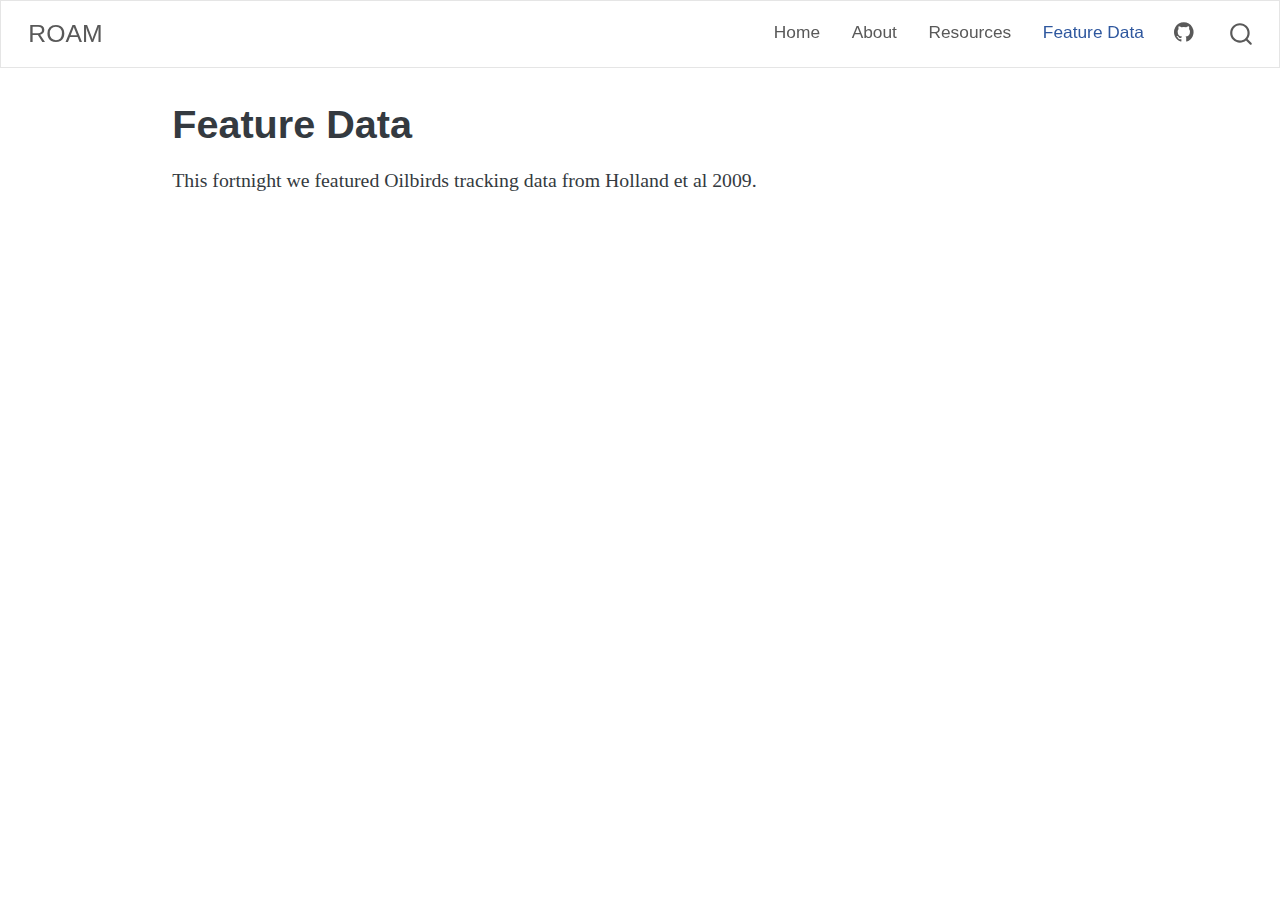
<file: feature_data.html>
<!DOCTYPE html>
<html xmlns="http://www.w3.org/1999/xhtml" lang="en" xml:lang="en"><head>

<meta charset="utf-8">
<meta name="generator" content="quarto-1.2.335">

<meta name="viewport" content="width=device-width, initial-scale=1.0, user-scalable=yes">


<title>ROAM - Feature Data</title>
<style>
code{white-space: pre-wrap;}
span.smallcaps{font-variant: small-caps;}
div.columns{display: flex; gap: min(4vw, 1.5em);}
div.column{flex: auto; overflow-x: auto;}
div.hanging-indent{margin-left: 1.5em; text-indent: -1.5em;}
ul.task-list{list-style: none;}
ul.task-list li input[type="checkbox"] {
  width: 0.8em;
  margin: 0 0.8em 0.2em -1.6em;
  vertical-align: middle;
}
</style>


<script src="site_libs/quarto-nav/quarto-nav.js"></script>
<script src="site_libs/quarto-nav/headroom.min.js"></script>
<script src="site_libs/clipboard/clipboard.min.js"></script>
<script src="site_libs/quarto-search/autocomplete.umd.js"></script>
<script src="site_libs/quarto-search/fuse.min.js"></script>
<script src="site_libs/quarto-search/quarto-search.js"></script>
<meta name="quarto:offset" content="./">
<script src="site_libs/quarto-html/quarto.js"></script>
<script src="site_libs/quarto-html/popper.min.js"></script>
<script src="site_libs/quarto-html/tippy.umd.min.js"></script>
<script src="site_libs/quarto-html/anchor.min.js"></script>
<link href="site_libs/quarto-html/tippy.css" rel="stylesheet">
<link href="site_libs/quarto-html/quarto-syntax-highlighting.css" rel="stylesheet" id="quarto-text-highlighting-styles">
<script src="site_libs/bootstrap/bootstrap.min.js"></script>
<link href="site_libs/bootstrap/bootstrap-icons.css" rel="stylesheet">
<link href="site_libs/bootstrap/bootstrap.min.css" rel="stylesheet" id="quarto-bootstrap" data-mode="light">
<script id="quarto-search-options" type="application/json">{
  "location": "navbar",
  "copy-button": false,
  "collapse-after": 3,
  "panel-placement": "end",
  "type": "overlay",
  "limit": 20,
  "language": {
    "search-no-results-text": "No results",
    "search-matching-documents-text": "matching documents",
    "search-copy-link-title": "Copy link to search",
    "search-hide-matches-text": "Hide additional matches",
    "search-more-match-text": "more match in this document",
    "search-more-matches-text": "more matches in this document",
    "search-clear-button-title": "Clear",
    "search-detached-cancel-button-title": "Cancel",
    "search-submit-button-title": "Submit"
  }
}</script>


<link rel="stylesheet" href="styles.css">
</head>

<body class="nav-fixed">

<div id="quarto-search-results"></div>
  <header id="quarto-header" class="headroom fixed-top">
    <nav class="navbar navbar-expand-lg navbar-dark ">
      <div class="navbar-container container-fluid">
      <div class="navbar-brand-container">
    <a class="navbar-brand" href="./index.html">
    <span class="navbar-title">ROAM</span>
    </a>
  </div>
          <button class="navbar-toggler" type="button" data-bs-toggle="collapse" data-bs-target="#navbarCollapse" aria-controls="navbarCollapse" aria-expanded="false" aria-label="Toggle navigation" onclick="if (window.quartoToggleHeadroom) { window.quartoToggleHeadroom(); }">
  <span class="navbar-toggler-icon"></span>
</button>
          <div class="collapse navbar-collapse" id="navbarCollapse">
            <ul class="navbar-nav navbar-nav-scroll ms-auto">
  <li class="nav-item">
    <a class="nav-link" href="./index.html">
 <span class="menu-text">Home</span></a>
  </li>  
  <li class="nav-item">
    <a class="nav-link" href="./about.html">
 <span class="menu-text">About</span></a>
  </li>  
  <li class="nav-item">
    <a class="nav-link" href="./resources.html">
 <span class="menu-text">Resources</span></a>
  </li>  
  <li class="nav-item">
    <a class="nav-link active" href="./feature_data.html" aria-current="page">
 <span class="menu-text">Feature Data</span></a>
  </li>  
  <li class="nav-item compact">
    <a class="nav-link" href="https://github.com/ROAM-JCU"><i class="bi bi-github" role="img">
</i> 
 <span class="menu-text"></span></a>
  </li>  
</ul>
              <div id="quarto-search" class="" title="Search"></div>
          </div> <!-- /navcollapse -->
      </div> <!-- /container-fluid -->
    </nav>
</header>
<!-- content -->
<div id="quarto-content" class="quarto-container page-columns page-rows-contents page-layout-article page-navbar">
<!-- sidebar -->
<!-- margin-sidebar -->
    <div id="quarto-margin-sidebar" class="sidebar margin-sidebar">
        
    </div>
<!-- main -->
<main class="content" id="quarto-document-content">

<header id="title-block-header" class="quarto-title-block default">
<div class="quarto-title">
<h1 class="title">Feature Data</h1>
</div>



<div class="quarto-title-meta">

    
  
    
  </div>
  

</header>

<p>This fortnight we featured Oilbirds tracking data from Holland et al 2009.</p>



</main> <!-- /main -->
<script id="quarto-html-after-body" type="application/javascript">
window.document.addEventListener("DOMContentLoaded", function (event) {
  const toggleBodyColorMode = (bsSheetEl) => {
    const mode = bsSheetEl.getAttribute("data-mode");
    const bodyEl = window.document.querySelector("body");
    if (mode === "dark") {
      bodyEl.classList.add("quarto-dark");
      bodyEl.classList.remove("quarto-light");
    } else {
      bodyEl.classList.add("quarto-light");
      bodyEl.classList.remove("quarto-dark");
    }
  }
  const toggleBodyColorPrimary = () => {
    const bsSheetEl = window.document.querySelector("link#quarto-bootstrap");
    if (bsSheetEl) {
      toggleBodyColorMode(bsSheetEl);
    }
  }
  toggleBodyColorPrimary();  
  const icon = "";
  const anchorJS = new window.AnchorJS();
  anchorJS.options = {
    placement: 'right',
    icon: icon
  };
  anchorJS.add('.anchored');
  const clipboard = new window.ClipboardJS('.code-copy-button', {
    target: function(trigger) {
      return trigger.previousElementSibling;
    }
  });
  clipboard.on('success', function(e) {
    // button target
    const button = e.trigger;
    // don't keep focus
    button.blur();
    // flash "checked"
    button.classList.add('code-copy-button-checked');
    var currentTitle = button.getAttribute("title");
    button.setAttribute("title", "Copied!");
    let tooltip;
    if (window.bootstrap) {
      button.setAttribute("data-bs-toggle", "tooltip");
      button.setAttribute("data-bs-placement", "left");
      button.setAttribute("data-bs-title", "Copied!");
      tooltip = new bootstrap.Tooltip(button, 
        { trigger: "manual", 
          customClass: "code-copy-button-tooltip",
          offset: [0, -8]});
      tooltip.show();    
    }
    setTimeout(function() {
      if (tooltip) {
        tooltip.hide();
        button.removeAttribute("data-bs-title");
        button.removeAttribute("data-bs-toggle");
        button.removeAttribute("data-bs-placement");
      }
      button.setAttribute("title", currentTitle);
      button.classList.remove('code-copy-button-checked');
    }, 1000);
    // clear code selection
    e.clearSelection();
  });
  function tippyHover(el, contentFn) {
    const config = {
      allowHTML: true,
      content: contentFn,
      maxWidth: 500,
      delay: 100,
      arrow: false,
      appendTo: function(el) {
          return el.parentElement;
      },
      interactive: true,
      interactiveBorder: 10,
      theme: 'quarto',
      placement: 'bottom-start'
    };
    window.tippy(el, config); 
  }
  const noterefs = window.document.querySelectorAll('a[role="doc-noteref"]');
  for (var i=0; i<noterefs.length; i++) {
    const ref = noterefs[i];
    tippyHover(ref, function() {
      // use id or data attribute instead here
      let href = ref.getAttribute('data-footnote-href') || ref.getAttribute('href');
      try { href = new URL(href).hash; } catch {}
      const id = href.replace(/^#\/?/, "");
      const note = window.document.getElementById(id);
      return note.innerHTML;
    });
  }
  const findCites = (el) => {
    const parentEl = el.parentElement;
    if (parentEl) {
      const cites = parentEl.dataset.cites;
      if (cites) {
        return {
          el,
          cites: cites.split(' ')
        };
      } else {
        return findCites(el.parentElement)
      }
    } else {
      return undefined;
    }
  };
  var bibliorefs = window.document.querySelectorAll('a[role="doc-biblioref"]');
  for (var i=0; i<bibliorefs.length; i++) {
    const ref = bibliorefs[i];
    const citeInfo = findCites(ref);
    if (citeInfo) {
      tippyHover(citeInfo.el, function() {
        var popup = window.document.createElement('div');
        citeInfo.cites.forEach(function(cite) {
          var citeDiv = window.document.createElement('div');
          citeDiv.classList.add('hanging-indent');
          citeDiv.classList.add('csl-entry');
          var biblioDiv = window.document.getElementById('ref-' + cite);
          if (biblioDiv) {
            citeDiv.innerHTML = biblioDiv.innerHTML;
          }
          popup.appendChild(citeDiv);
        });
        return popup.innerHTML;
      });
    }
  }
});
</script>
</div> <!-- /content -->



</body></html>
</file>
<file: site_libs/quarto-html/tippy.css>
.tippy-box[data-animation=fade][data-state=hidden]{opacity:0}[data-tippy-root]{max-width:calc(100vw - 10px)}.tippy-box{position:relative;background-color:#333;color:#fff;border-radius:4px;font-size:14px;line-height:1.4;white-space:normal;outline:0;transition-property:transform,visibility,opacity}.tippy-box[data-placement^=top]>.tippy-arrow{bottom:0}.tippy-box[data-placement^=top]>.tippy-arrow:before{bottom:-7px;left:0;border-width:8px 8px 0;border-top-color:initial;transform-origin:center top}.tippy-box[data-placement^=bottom]>.tippy-arrow{top:0}.tippy-box[data-placement^=bottom]>.tippy-arrow:before{top:-7px;left:0;border-width:0 8px 8px;border-bottom-color:initial;transform-origin:center bottom}.tippy-box[data-placement^=left]>.tippy-arrow{right:0}.tippy-box[data-placement^=left]>.tippy-arrow:before{border-width:8px 0 8px 8px;border-left-color:initial;right:-7px;transform-origin:center left}.tippy-box[data-placement^=right]>.tippy-arrow{left:0}.tippy-box[data-placement^=right]>.tippy-arrow:before{left:-7px;border-width:8px 8px 8px 0;border-right-color:initial;transform-origin:center right}.tippy-box[data-inertia][data-state=visible]{transition-timing-function:cubic-bezier(.54,1.5,.38,1.11)}.tippy-arrow{width:16px;height:16px;color:#333}.tippy-arrow:before{content:"";position:absolute;border-color:transparent;border-style:solid}.tippy-content{position:relative;padding:5px 9px;z-index:1}
</file>
<file: site_libs/quarto-html/quarto-syntax-highlighting.css>
/* quarto syntax highlight colors */
:root {
  --quarto-hl-ot-color: #003B4F;
  --quarto-hl-at-color: #657422;
  --quarto-hl-ss-color: #20794D;
  --quarto-hl-an-color: #5E5E5E;
  --quarto-hl-fu-color: #4758AB;
  --quarto-hl-st-color: #20794D;
  --quarto-hl-cf-color: #003B4F;
  --quarto-hl-op-color: #5E5E5E;
  --quarto-hl-er-color: #AD0000;
  --quarto-hl-bn-color: #AD0000;
  --quarto-hl-al-color: #AD0000;
  --quarto-hl-va-color: #111111;
  --quarto-hl-bu-color: inherit;
  --quarto-hl-ex-color: inherit;
  --quarto-hl-pp-color: #AD0000;
  --quarto-hl-in-color: #5E5E5E;
  --quarto-hl-vs-color: #20794D;
  --quarto-hl-wa-color: #5E5E5E;
  --quarto-hl-do-color: #5E5E5E;
  --quarto-hl-im-color: #00769E;
  --quarto-hl-ch-color: #20794D;
  --quarto-hl-dt-color: #AD0000;
  --quarto-hl-fl-color: #AD0000;
  --quarto-hl-co-color: #5E5E5E;
  --quarto-hl-cv-color: #5E5E5E;
  --quarto-hl-cn-color: #8f5902;
  --quarto-hl-sc-color: #5E5E5E;
  --quarto-hl-dv-color: #AD0000;
  --quarto-hl-kw-color: #003B4F;
}

/* other quarto variables */
:root {
  --quarto-font-monospace: SFMono-Regular, Menlo, Monaco, Consolas, "Liberation Mono", "Courier New", monospace;
}

pre > code.sourceCode > span {
  color: #003B4F;
}

code span {
  color: #003B4F;
}

code.sourceCode > span {
  color: #003B4F;
}

div.sourceCode,
div.sourceCode pre.sourceCode {
  color: #003B4F;
}

code span.ot {
  color: #003B4F;
}

code span.at {
  color: #657422;
}

code span.ss {
  color: #20794D;
}

code span.an {
  color: #5E5E5E;
}

code span.fu {
  color: #4758AB;
}

code span.st {
  color: #20794D;
}

code span.cf {
  color: #003B4F;
}

code span.op {
  color: #5E5E5E;
}

code span.er {
  color: #AD0000;
}

code span.bn {
  color: #AD0000;
}

code span.al {
  color: #AD0000;
}

code span.va {
  color: #111111;
}

code span.pp {
  color: #AD0000;
}

code span.in {
  color: #5E5E5E;
}

code span.vs {
  color: #20794D;
}

code span.wa {
  color: #5E5E5E;
  font-style: italic;
}

code span.do {
  color: #5E5E5E;
  font-style: italic;
}

code span.im {
  color: #00769E;
}

code span.ch {
  color: #20794D;
}

code span.dt {
  color: #AD0000;
}

code span.fl {
  color: #AD0000;
}

code span.co {
  color: #5E5E5E;
}

code span.cv {
  color: #5E5E5E;
  font-style: italic;
}

code span.cn {
  color: #8f5902;
}

code span.sc {
  color: #5E5E5E;
}

code span.dv {
  color: #AD0000;
}

code span.kw {
  color: #003B4F;
}

.prevent-inlining {
  content: "</";
}

/*# sourceMappingURL=debc5d5d77c3f9108843748ff7464032.css.map */
</file>
<file: styles.css>
/* css styles */

ul {
    display: flex;
    list-style: none;
}

a {
    margin-left: 10px;
}
</file>
